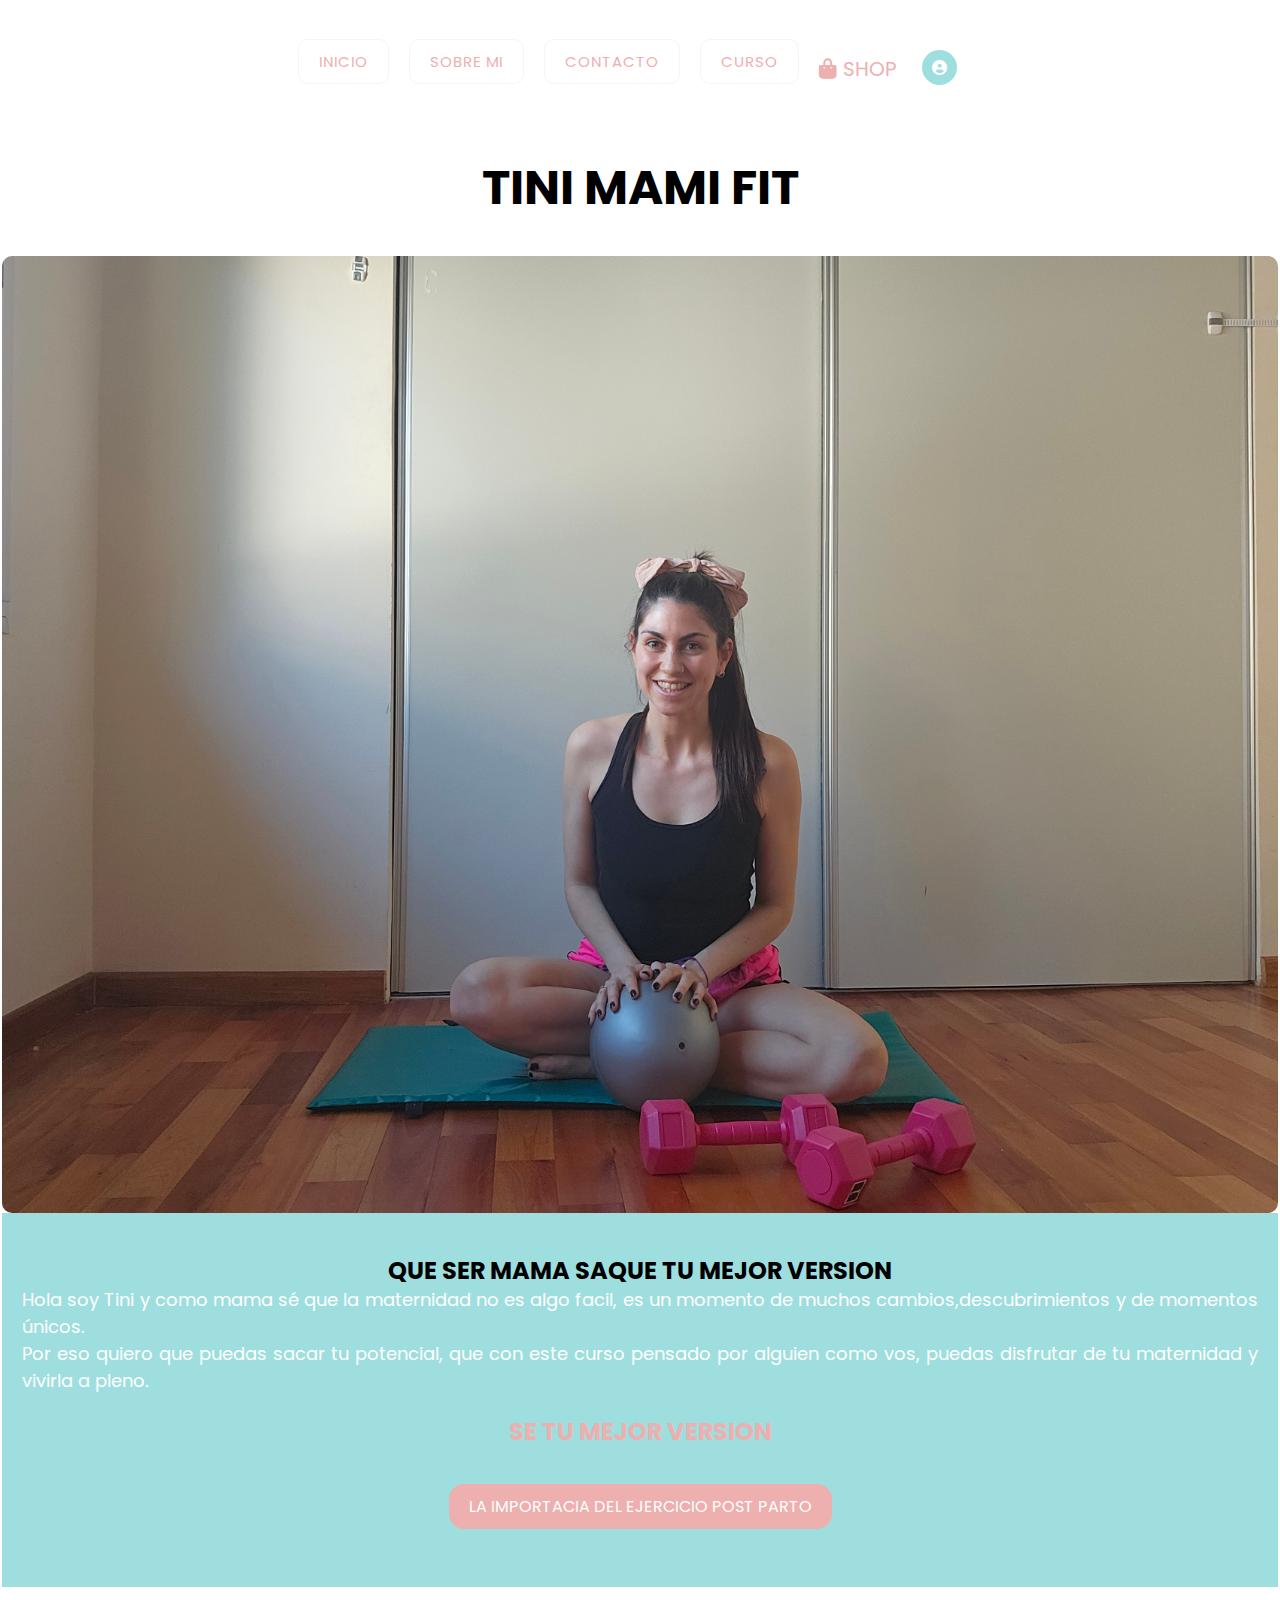
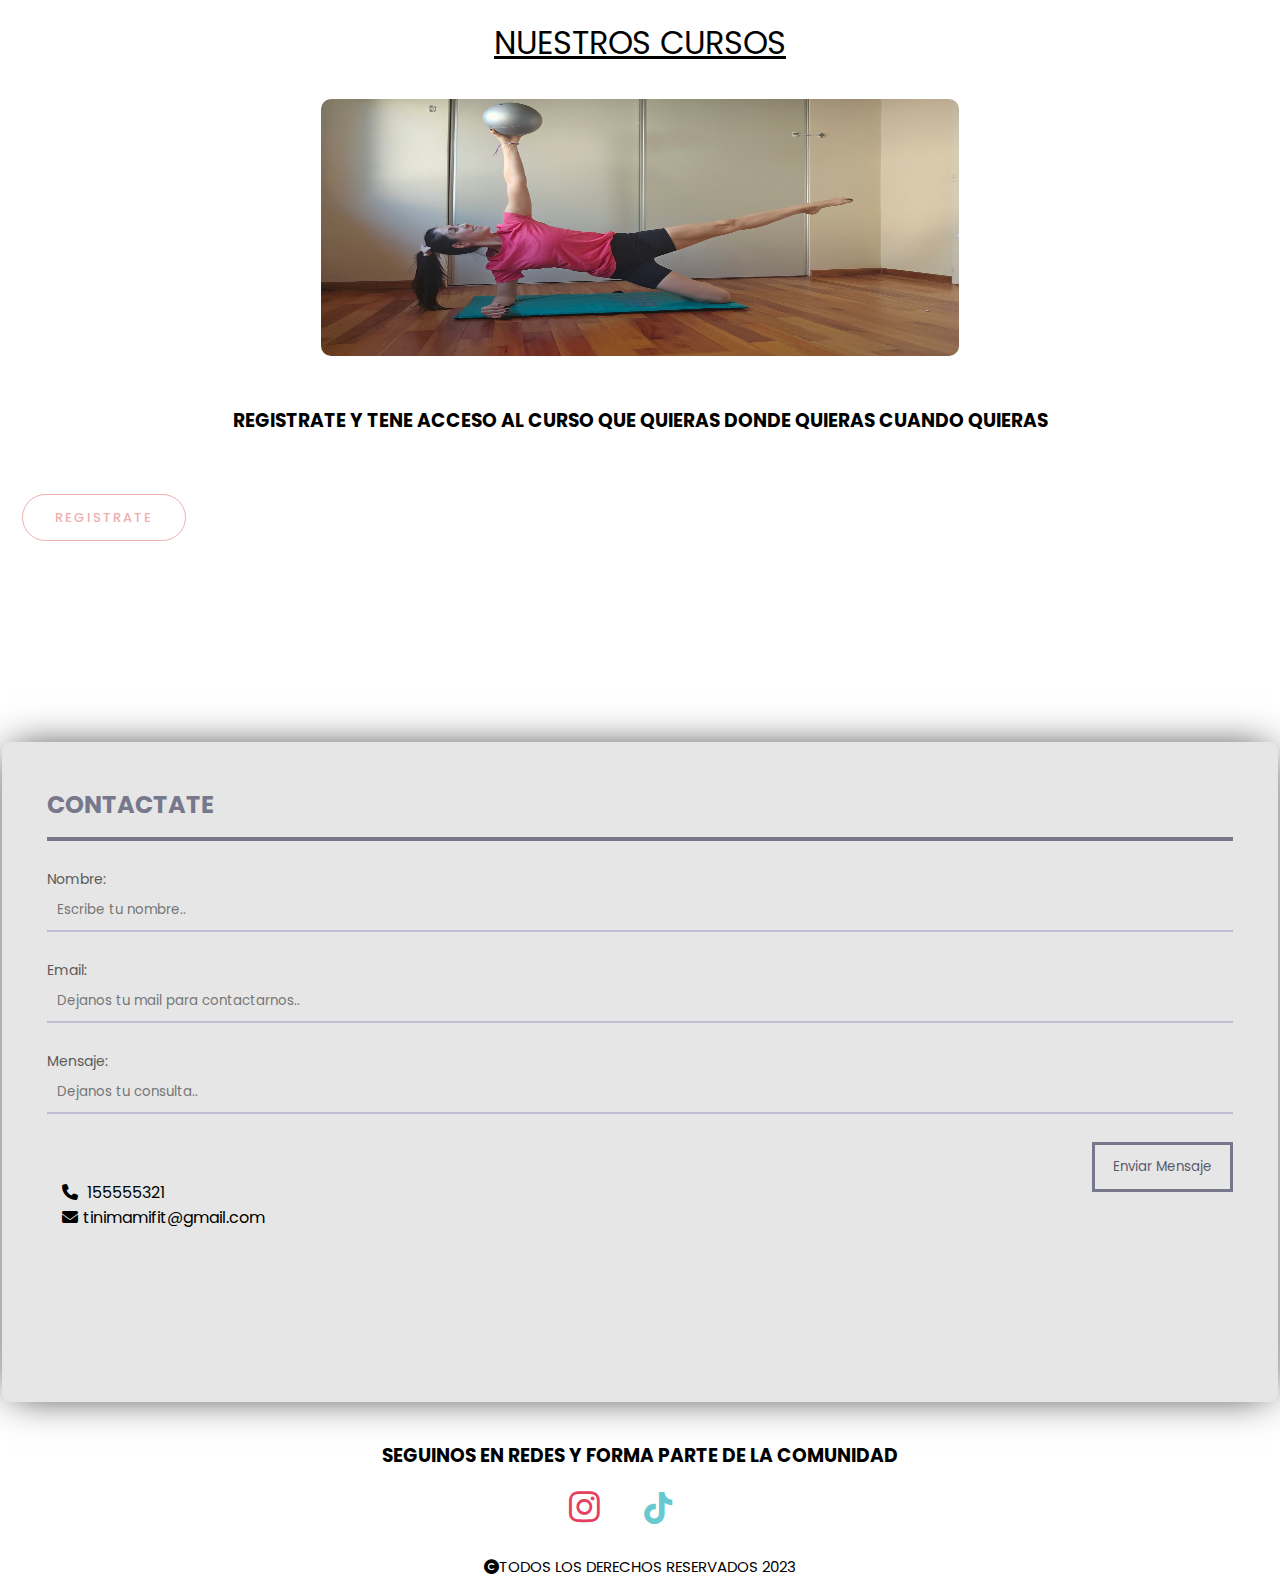
<file: index.html>
<!DOCTYPE html>
<html lang="en">
<head>
    <meta charset="UTF-8">
    <meta name="viewport" content="width=device-width, initial-scale=1.0">
    <link rel="stylesheet" href="styles.css">
    <link rel="stylesheet" href="https://cdnjs.cloudflare.com/ajax/libs/font-awesome/6.2.0/css/all.min.css">
    <link rel="preconnect" href="https://fonts.googleapis.com">
    <link rel="preconnect" href="https://fonts.gstatic.com" crossorigin>
    <link href="https://fonts.googleapis.com/css2?family=Poppins:ital@1&display=swap" rel="stylesheet">
    <title>TINI MAMI FIT WEB</title>
</head>
<body>
    <section class="layout">
        <div class="header">
            <nav class="navbar">
                <div class="menu-icon" onclick="toggleMenu()">
                    <div class="bar"></div>
                    <div class="bar"></div>
                    <div class="bar"></div>
                </div>
                <ul class="nav-list">
                    <li><a class="button_slide slide_left" href="index.html">INICIO</a></li>
                    <li><a class="button_slide slide_left" href="sobremi.html">SOBRE MI</a></li>
                    <li><a class="button_slide slide_left" href="contacto.html">CONTACTO</a></li>
                    <li><a class="button_slide slide_left" href="cursos.html">CURSO</a></li>
                    <li>
                        <i class="fas fa-shopping-bag"></i>
                        <a href="shop.html">SHOP</a>
                    </li>
                    <li>
                        <a href="#"></a>
                        <span class="circle-icon">
                            <a href="login.html"><i class="fas fa-user-circle"></i></a>
                        </span>
                    </li>
                </ul>
            </nav>
        </div>  
        <div class="main">
            <h1 id="titulo"> TINI MAMI FIT</h1>
            <img class="imgIndex" src="images/index.jpg" alt="entrena conmigo">
        </div>
        <div class="slogan">
            <h2 id="slogan">QUE SER MAMA SAQUE TU MEJOR VERSION</h2> 
            <p>
                Hola soy Tini y como mama sé que la maternidad no es algo facil, es un momento de muchos cambios,descubrimientos y de momentos únicos. <br>
                Por eso quiero que puedas sacar tu potencial, que con este curso pensado por alguien como vos, puedas disfrutar de tu maternidad y vivirla
                a pleno.
                <h2 id="slogan_frase">SE TU MEJOR VERSION</h2>
                <button class="boton-info">
                    <a href="ej_postarto.html" class="enlace-boton">LA IMPORTACIA DEL EJERCICIO POST PARTO</a></button>
            </p>
        </div>
        <div class="Cursos">
            <p id="Cursos">NUESTROS CURSOS</p>
           <a href="cursos.html"><img id="imgCurso" class="img.Zoom" src="images/cursos.jpg" alt="Nuestro curso"></a>
           <h3 class="registrate">REGISTRATE Y TENE ACCESO AL CURSO QUE QUIERAS DONDE QUIERAS CUANDO QUIERAS</h3>
           <a href="registrarse.html"><button class="registrar">REGISTRATE</button></a>     
        </div>
        <div class="Formulario">
          <form class="form">
            <h2>CONTACTATE</h2>
            <p type="Nombre:"><input placeholder="Escribe tu nombre.."></input></p>
            <p type="Email:"><input placeholder="Dejanos tu mail para contactarnos.."></input></p>
            <p type="Mensaje:"><input placeholder="Dejanos tu consulta.."></input></p>
            <button>Enviar Mensaje</button>
            <br>
            <br>
            <span class="fa fa-phone"></span> 155555321
            <br>
            <span class="fa fa-envelope"></span>tinimamifit@gmail.com
          </form>
        </div>
        <div class="footer">
            <h3>SEGUINOS EN REDES Y FORMA PARTE DE LA COMUNIDAD</h3>
            <div class="redes-sociales">
               <a href="https://www.instagram.com/soytinimamifit/"><i class="fab fa-instagram"></i></a>
               <!-- <a href="#"><i class="fab fa-youtube"></i></a> -->
               <a href="https://www.tiktok.com/@soymamifit?_t=8j5QQ5uPWf0&_r=1"><i class="fab fa-tiktok"></i></a>
            </div>
            <div class="Copyright">
               <p><i class="fas fa-copyright"></i>TODOS LOS DERECHOS RESERVADOS 2023</p>
            </div>
        </div>
    </section>
</body>
<script defer src="efectos.js"></script>
</html>
</file>
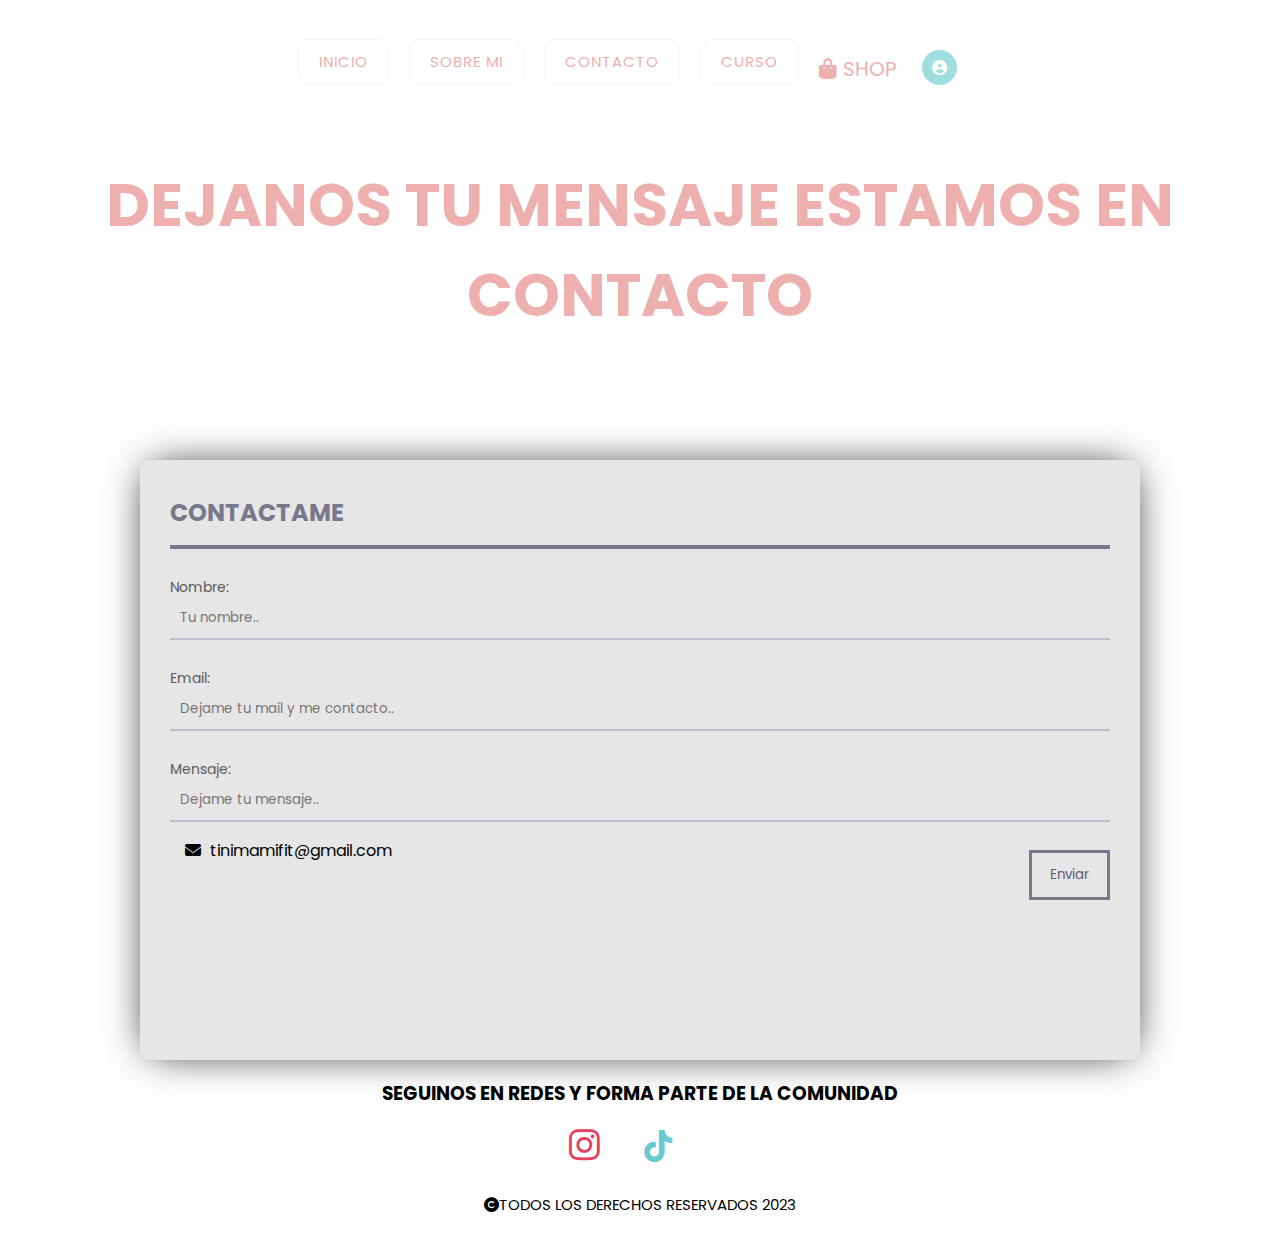
<file: contacto.html>
<!DOCTYPE html>
<html lang="en">
<head>
    <meta charset="UTF-8">
    <meta name="viewport" content="width=device-width, initial-scale=1.0">
    <link rel="stylesheet" href="styles.css">
    <link rel="stylesheet" href="https://cdnjs.cloudflare.com/ajax/libs/font-awesome/6.2.0/css/all.min.css">
    <link rel="preconnect" href="https://fonts.googleapis.com">
    <link rel="preconnect" href="https://fonts.gstatic.com" crossorigin>
    <link href="https://fonts.googleapis.com/css2?family=Poppins:ital@1&display=swap" rel="stylesheet">
    <title>TINI MAMI FIT WEB</title>
</head>
<body>
    <section class="layout">
        <div class="header">
            <nav class="navbar">
                <div class="menu-icon" onclick="toggleMenu()">
                    <div class="bar"></div>
                    <div class="bar"></div>
                    <div class="bar"></div>
                </div>
                <ul class="nav-list">
                    <li><a class="button_slide slide_left" href="index.html">INICIO</a></li>
                    <li><a class="button_slide slide_left" href="sobremi.html">SOBRE MI</a></li>
                    <li><a class="button_slide slide_left" href="contacto.html">CONTACTO</a></li>
                    <li><a class="button_slide slide_left" href="cursos.html">CURSO</a></li>
                    <li>
                        <i class="fas fa-shopping-bag"></i>
                        <a href="shop.html">SHOP</a>
                    </li>
                    <li>
                        <a href="#"></a>
                        <span class="circle-icon">
                            <a href="login.html"><i class="fas fa-user-circle"></i></a>
                        </span>
                    </li>
                </ul>
            </nav>
        </div>
        <div class="Contacto">
            <h1>DEJANOS TU MENSAJE ESTAMOS EN CONTACTO</h1>
        </div>
            <form class="form_contacto">
                <h2>CONTACTAME</h2>
                <p type="Nombre:"><input placeholder="Tu nombre.."></input></p>
                <p type="Email:"><input placeholder="Dejame tu mail y me contacto.."></input></p>
                <p type="Mensaje:"><input placeholder="Dejame tu mensaje.."></input></p>
                <button>Enviar</button>
                <div>
                  <span class="fa fa-envelope"></span> tinimamifit@gmail.com
                </div>
              </form>
            </div>
            <div class="footer">
                <h3>SEGUINOS EN REDES Y FORMA PARTE DE LA COMUNIDAD</h3>
                <div class="redes-sociales">
                   <a href="https://www.instagram.com/soytinimamifit/"><i class="fab fa-instagram"></i></a>
                  <!-- <a href="#"><i class="fab fa-youtube"></i></a>-->
                   <a href="https://www.tiktok.com/@soymamifit?_t=8j5QQ5uPWf0&_r=1"><i class="fab fa-tiktok"></i></a>
                </div>
                <div class="Copyright">
                   <p><i class="fas fa-copyright"></i>TODOS LOS DERECHOS RESERVADOS 2023</p>
                </div>
            </div>
        </section>
    </body>
    <script defer src="efectos.js"></script>
    </html>
</file>
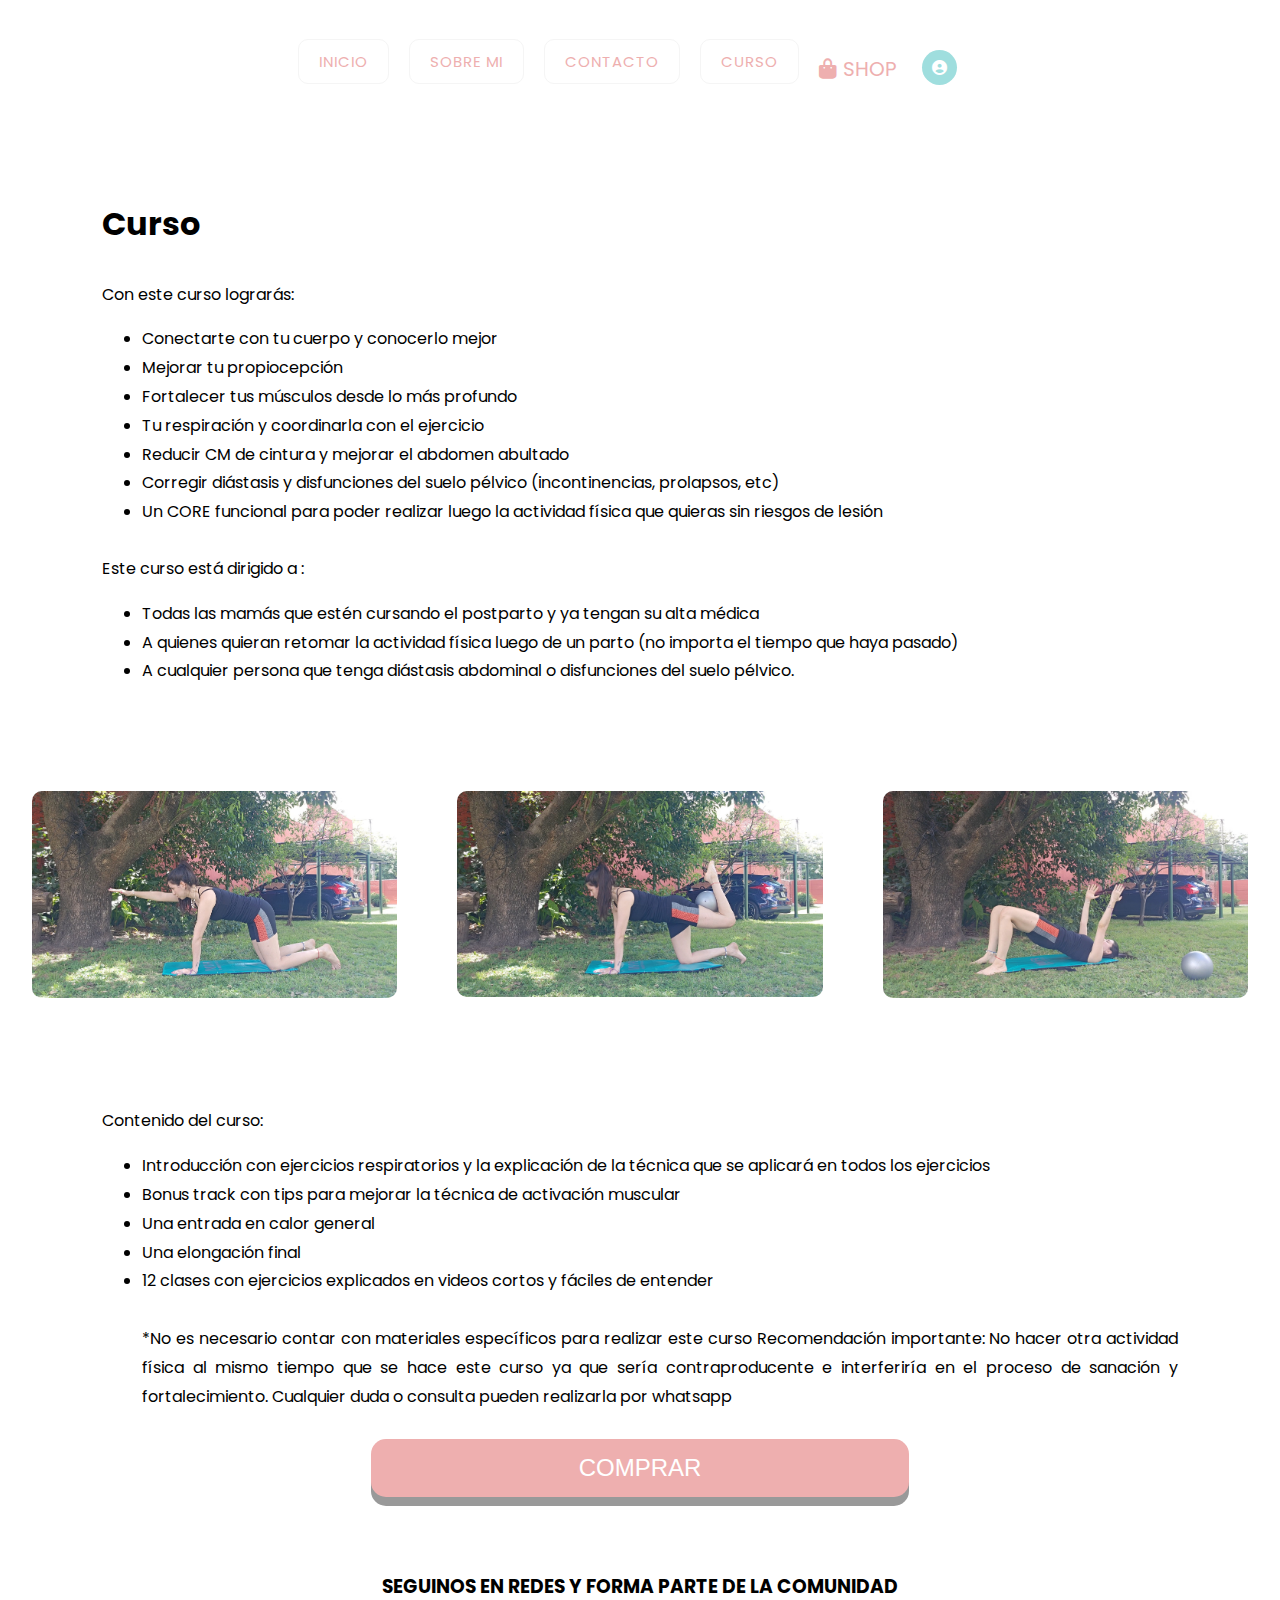
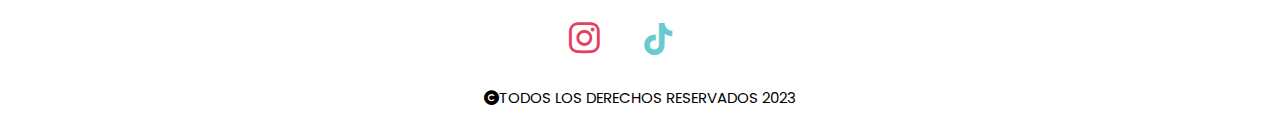
<file: cursos.html>
<!DOCTYPE html>
<html lang="en">
<head>
    <meta charset="UTF-8">
    <meta name="viewport" content="width=device-width, initial-scale=1.0">
    <link rel="stylesheet" href="styles.css">
    <link rel="stylesheet" href="https://cdnjs.cloudflare.com/ajax/libs/font-awesome/6.2.0/css/all.min.css">
    <link rel="preconnect" href="https://fonts.googleapis.com">
    <link rel="preconnect" href="https://fonts.gstatic.com" crossorigin>
    <link href="https://fonts.googleapis.com/css2?family=Poppins:ital@1&display=swap" rel="stylesheet">
    <title>TINI MAMI FIT WEB</title>
</head>
<body>
    <section class="layout">
        <div class="header">
            <nav class="navbar">
                <div class="menu-icon" onclick="toggleMenu()">
                    <div class="bar"></div>
                    <div class="bar"></div>
                    <div class="bar"></div>
                </div>
                <ul class="nav-list">
                    <li><a class="button_slide slide_left" href="index.html">INICIO</a></li>
                    <li><a class="button_slide slide_left" href="sobremi.html">SOBRE MI</a></li>
                    <li><a class="button_slide slide_left" href="contacto.html">CONTACTO</a></li>
                    <li><a class="button_slide slide_left" href="#">CURSO</a></li>
                    <li>
                        <i class="fas fa-shopping-bag"></i>
                        <a href="shop.html">SHOP</a>
                    </li>
                    <li>
                        <a href="#"></a>
                        <span class="circle-icon">
                            <a href="login.html"><i class="fas fa-user-circle"></i></a>
                        </span>
                    </li>
                </ul>
            </nav>
        </div>
            <div class="container-postparto">
                <div class="texto-curso">
                    <h1>Curso</h1>
                    <p>Con este curso lograrás:<br>
                        <ul>
                       <li class="vinieta">Conectarte con tu cuerpo y conocerlo mejor</li>
                       <li class="vinieta"> Mejorar tu propiocepción</li>
                       <li class="vinieta">Fortalecer tus músculos desde lo más profundo</li>
                       <li class="vinieta">Tu respiración y coordinarla con el ejercicio</li>
                       <li class="vinieta">Reducir CM de cintura y mejorar el abdomen abultado</li>
                       <li class="vinieta">Corregir diástasis y disfunciones del suelo pélvico (incontinencias, prolapsos, etc)</li>
                       <li class="vinieta">Un CORE funcional para poder realizar luego la actividad física que quieras sin riesgos de lesión</li>
                    </ul> 
                        </p>
                        <p> Este curso está dirigido a : <br>
                            <ul>
                            <li class="vinieta">Todas las mamás que estén cursando el postparto y ya tengan su alta médica</li>
                            <li class="vinieta">A quienes quieran retomar la actividad física luego de un parto (no importa el tiempo que haya pasado)</li>
                            <li class="vinieta">A cualquier persona que tenga diástasis abdominal o disfunciones del suelo pélvico.</li>
                        </ul>
                        </p>
                </div> 
                <div class="row-curso">
                    <div class="column-imgcurso">
                      <img class="imgcurso" src="images/imgcurso1.jpg" alt="Se tu mejor version">
                    </div>
                    <div class="column-imgcurso">
                      <img class="imgcurso" src="images/imgcurso2.jpg" alt="Se tu mejor version">
                    </div>
                    <div class="column-imgcurso">
                      <img class="imgcurso" src="images/imgcurso3.jpg" alt="Se tu mejor version" >
                    </div>
                  </div>
                  <div class="texto-curso">
                    <p>Contenido del curso: <br>
                        <ul>
                            <li class="vinieta">Introducción con ejercicios respiratorios y la explicación de la técnica que se aplicará en todos los ejercicios </li>
                                <li class="vinieta">Bonus track con tips para mejorar la técnica de activación muscular</li>
                                    <li class="vinieta">Una entrada en calor general </li>
                                        <li class="vinieta">Una elongación final </li> 
                                            <li class="vinieta">12 clases con ejercicios explicados en videos cortos y fáciles de entender </li><br>
                        *No es necesario contar con materiales específicos para realizar este curso 
                        Recomendación importante: No hacer otra actividad física al mismo tiempo que se hace este curso ya que sería contraproducente e interferiría en el proceso de sanación y fortalecimiento.
                        Cualquier duda o consulta pueden realizarla por whatsapp
                    </ul>
                        </p>
                        <button class="buttonCompra"><a href="shop.html">COMPRAR</a></button>
                    </div>
                    
                    <div class="footer">
                        <h3>SEGUINOS EN REDES Y FORMA PARTE DE LA COMUNIDAD</h3>
                        <div class="redes-sociales">
                           <a href="https://www.instagram.com/soytinimamifit/"><i class="fab fa-instagram"></i></a>
                          <!-- <a href="#"><i class="fab fa-youtube"></i></a>-->
                           <a href="https://www.tiktok.com/@soymamifit?_t=8j5QQ5uPWf0&_r=1"><i class="fab fa-tiktok"></i></a>
                        </div>
                        <div class="Copyright">
                           <p><i class="fas fa-copyright"></i>TODOS LOS DERECHOS RESERVADOS 2023</p>
                        </div>
                    </div>
                  </div>
                </body>
                <script defer src="efectos.js"></script>
            </html>
</file>
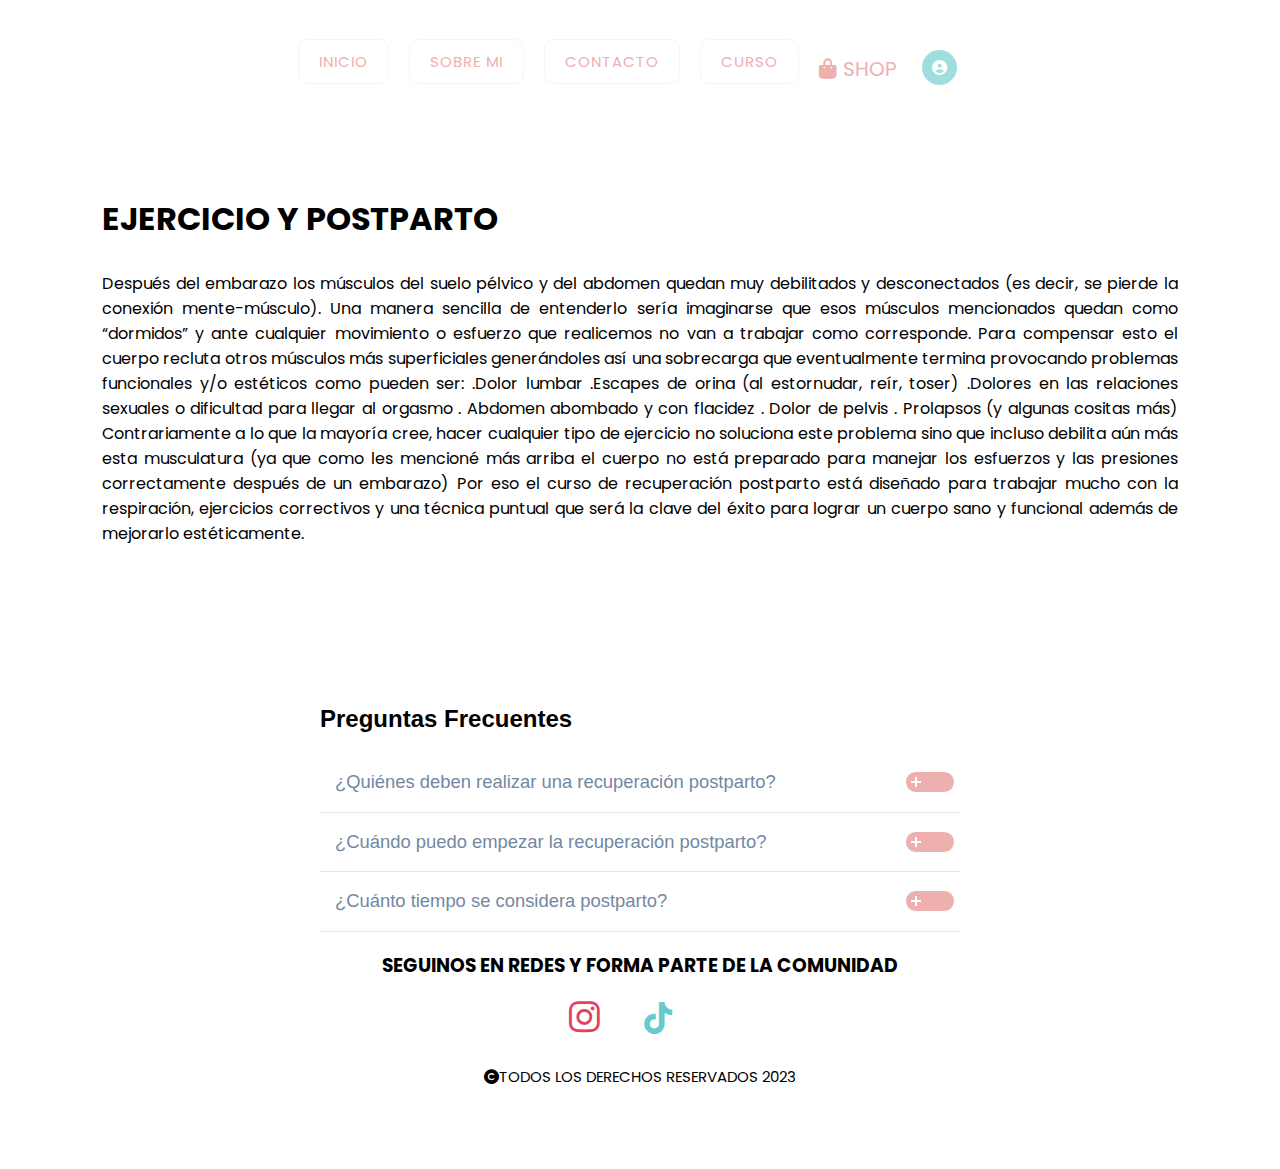
<file: ej_postarto.html>
<!DOCTYPE html>
<html lang="en">
<head>
    <meta charset="UTF-8">
    <meta name="viewport" content="width=device-width, initial-scale=1.0">
    <link rel="stylesheet" href="styles.css">
    <link rel="stylesheet" href="https://cdnjs.cloudflare.com/ajax/libs/font-awesome/6.2.0/css/all.min.css">
    <link rel="preconnect" href="https://fonts.googleapis.com">
    <link rel="preconnect" href="https://fonts.gstatic.com" crossorigin>
    <link href="https://fonts.googleapis.com/css2?family=Poppins:ital@1&display=swap" rel="stylesheet">
    <title>Sobre Mi - TINI MAMI FIT</title>
</head>
<body>
    <section class="layout">
        <div class="header">
          <nav class="navbar">
            <div class="menu-icon" onclick="toggleMenu()">
                <div class="bar"></div>
                <div class="bar"></div>
                <div class="bar"></div>
            </div>
            <ul class="nav-list" style="left: 1px;">
                <li><a class="button_slide slide_left" href="index.html">INICIO</a></li>
                <li><a class="button_slide slide_left" href="sobremi.html">SOBRE MI</a></li>
                <li><a class="button_slide slide_left" href="contacto.html">CONTACTO</a></li>
                <li><a class="button_slide slide_left" href="cursos.html">CURSO</a></li>
                <li>
                    <i class="fas fa-shopping-bag"></i>
                    <a href="shop.html">SHOP</a>
                </li>
                <li>
                    <a href="#"></a>
                    <span class="circle-icon">
                        <a href="login.html"><i class="fas fa-user-circle"></i></a>
                    </span>
                </li>
            </ul>
        </nav>
        </div> 
        <div class="container-postparto">
            <div class="texto-postparto">
                <h1>EJERCICIO Y POSTPARTO</h1>
                <p>Después del embarazo los músculos del suelo pélvico y del abdomen quedan muy debilitados y desconectados (es decir, se pierde la conexión mente-músculo).
                    Una manera sencilla de entenderlo sería imaginarse que esos músculos mencionados quedan como “dormidos” y ante cualquier movimiento o esfuerzo que realicemos no van a trabajar como corresponde. Para compensar esto el cuerpo recluta otros músculos más superficiales generándoles así una sobrecarga que eventualmente termina provocando problemas funcionales y/o estéticos como pueden ser:
                    .Dolor lumbar
                    .Escapes de orina (al estornudar, reír, toser)
                    .Dolores en las relaciones sexuales o dificultad para llegar al orgasmo
                    . Abdomen abombado y con flacidez
                    . Dolor de pelvis
                    . Prolapsos
                    (y algunas cositas más)
                    Contrariamente a lo que la mayoría cree, hacer cualquier tipo de ejercicio no soluciona este problema sino que incluso debilita aún más esta musculatura (ya que como les mencioné más arriba el cuerpo no está preparado para manejar los esfuerzos y las presiones correctamente después de un embarazo)
                    Por eso el curso de recuperación postparto está diseñado para trabajar mucho con la respiración, ejercicios correctivos y una técnica puntual que será la clave del éxito para lograr un cuerpo sano y funcional además de mejorarlo estéticamente.
                    </p>
            </div>
            <div class="container-acordeon">
                <h2>Preguntas Frecuentes</h2>
                <div class="accordion">
                  <div class="accordion-item">
                    <button id="accordion-button-1" aria-expanded="false"><span class="accordion-title">¿Quiénes deben realizar una recuperación postparto?</span><span class="icon" aria-hidden="true"></span></button>
                    <div class="accordion-content">
                      <p>Todas las mujeres que hayan atravesado un embarazo deberían realizar una recuperación postparto para sanar el cuerpo que atravesó tantos cambios y para luego poder hacer la actividad física que cada una quiera sin riesgo de lesiones.
                    </p>
                    </div>
                  </div>
                  <div class="accordion-item">
                    <button id="accordion-button-2" aria-expanded="false"><span class="accordion-title">¿Cuándo puedo empezar la recuperación postparto?</span><span class="icon" aria-hidden="true"></span></button>
                    <div class="accordion-content">
                      <p>Como regla general:<br>Si fue parto vaginal a las 4 semanas de haber dado a luz<br>
                        Si fue por cesárea a las 6/8 semanas de haber dado a luz<br>
                        SIEMPRE con el alta médica y respetando las individualidades.
                       </p>
                    </div>
                  </div>
                  <div class="accordion-item">
                    <button id="accordion-button-3" aria-expanded="false"><span class="accordion-title">¿Cuánto tiempo se considera postparto?</span><span class="icon" aria-hidden="true"></span></button>
                    <div class="accordion-content">
                      <p>Si nunca hiciste una recuperación postparto siempre estás a tiempo de realizarla y lograr excelentes resultados, no importa la cantidad de tiempo que haya pasado desde tu último embarazo (dos, cinco, diez, veinte años o lo que fuere, siempre estás a tiempo).
                    </p>
                    </div>
                  </div>
              </div>
              <div class="footer">
                <h3>SEGUINOS EN REDES Y FORMA PARTE DE LA COMUNIDAD</h3>
                <div class="redes-sociales">
                   <a href="https://www.instagram.com/soytinimamifit/"><i class="fab fa-instagram"></i></a>
                  <!-- <a href="#"><i class="fab fa-youtube"></i></a>-->
                   <a href="https://www.tiktok.com/@soymamifit?_t=8j5QQ5uPWf0&_r=1"><i class="fab fa-tiktok"></i></a>
                </div>
                <div class="Copyright">
                   <p><i class="fas fa-copyright"></i>TODOS LOS DERECHOS RESERVADOS 2023</p>
                </div>
            </div>
          </div>
        </body>
        <script defer src="posparto.js"></script>
    </html>
</file>
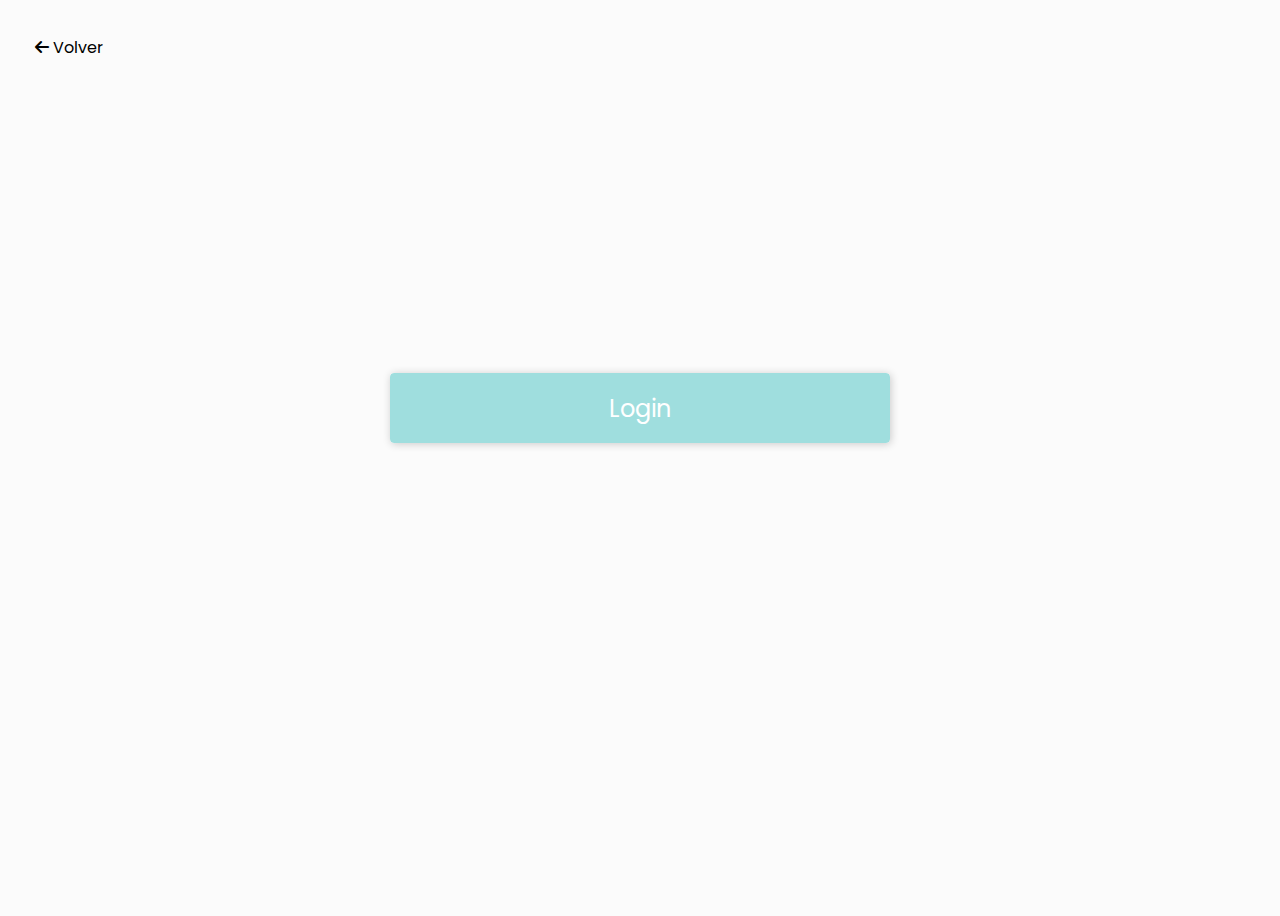
<file: login.html>
<!DOCTYPE html>
<html lang="en">
<head>
    <meta charset="UTF-8">
    <meta name="viewport" content="width=device-width, initial-scale=1.0">
    <link rel="stylesheet" href="login.css">
    <link rel="stylesheet" href="https://cdnjs.cloudflare.com/ajax/libs/font-awesome/6.2.0/css/all.min.css">
    <link rel="preconnect" href="https://fonts.googleapis.com">
    <link rel="preconnect" href="https://fonts.gstatic.com" crossorigin>
    <link href="https://fonts.googleapis.com/css2?family=Poppins:ital@1&display=swap" rel="stylesheet">
    <script src="https://code.jquery.com/jquery-3.6.4.min.js"></script>

    <title>TINI MAMI FIT WEB</title>
</head>
<body>
    <a href="#" class="back-button" onclick="history.back()">
        <i class="fas fa-arrow-left"></i> Volver
      </a>
      <form class="login">
        <div class="form-group">
          <input type="text" class="user" name="user" placeholder="type your user name">
          <input type="password" class="pwd" name="pwd" placeholder="type your password">
        </div>
        <span class="links">
          <a href="registrarse.html">Registrate</a>
          <a href="#">Olvidaste la contraseña?</a>
        </span>
        <br />
        <input type="button" class="btn" value="login">
      </form>
</body>
<script src="login.js"> </script>
</html>
</file>
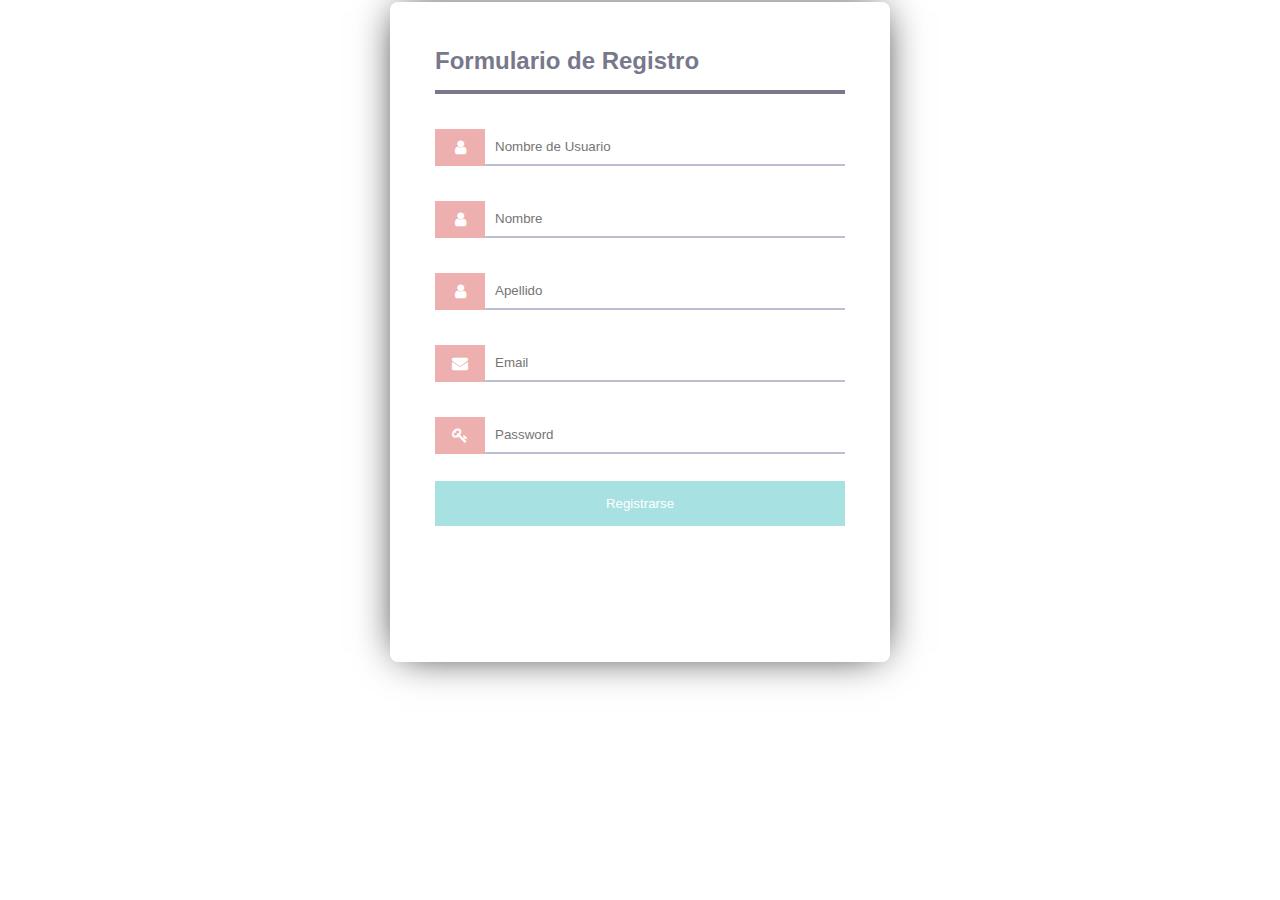
<file: registrarse.html>
<!DOCTYPE html>
<html>
<head>
  <meta name="viewport" content="width=device-width, initial-scale=1">
  <link rel="stylesheet" href="styles.css">
  <link rel="stylesheet" href="https://cdnjs.cloudflare.com/ajax/libs/font-awesome/4.7.0/css/font-awesome.min.css">
  <title>Registrate</title>
</head>
<body class="pg_Registro">

<form action="/action_page.php" class="register-form">
  <h2>Formulario de Registro</h2>
  <div class="input-container">
    <i class="fa fa-user icon"></i>
    <input class="input-field" type="text" placeholder="Nombre de Usuario " name="usrnm">
  </div>

  <div class="input-container">
    <i class="fa fa-user icon"></i>
    <input class="input-field" type="text" placeholder="Nombre" name="nombre">
  </div>

  <div class="input-container">
    <i class="fa fa-user icon"></i>
    <input class="input-field" type="text" placeholder="Apellido" name="apellido">
  </div>

  <div class="input-container">
    <i class="fa fa-envelope icon"></i>
    <input class="input-field" type="text" placeholder="Email" name="email">
  </div>
  
  <div class="input-container">
    <i class="fa fa-key icon"></i>
    <input class="input-field" type="password" placeholder="Password" name="psw">
  </div>

  <button type="submit" class="btn">Registrarse</button>
</form>

</body>
</html>
</file>
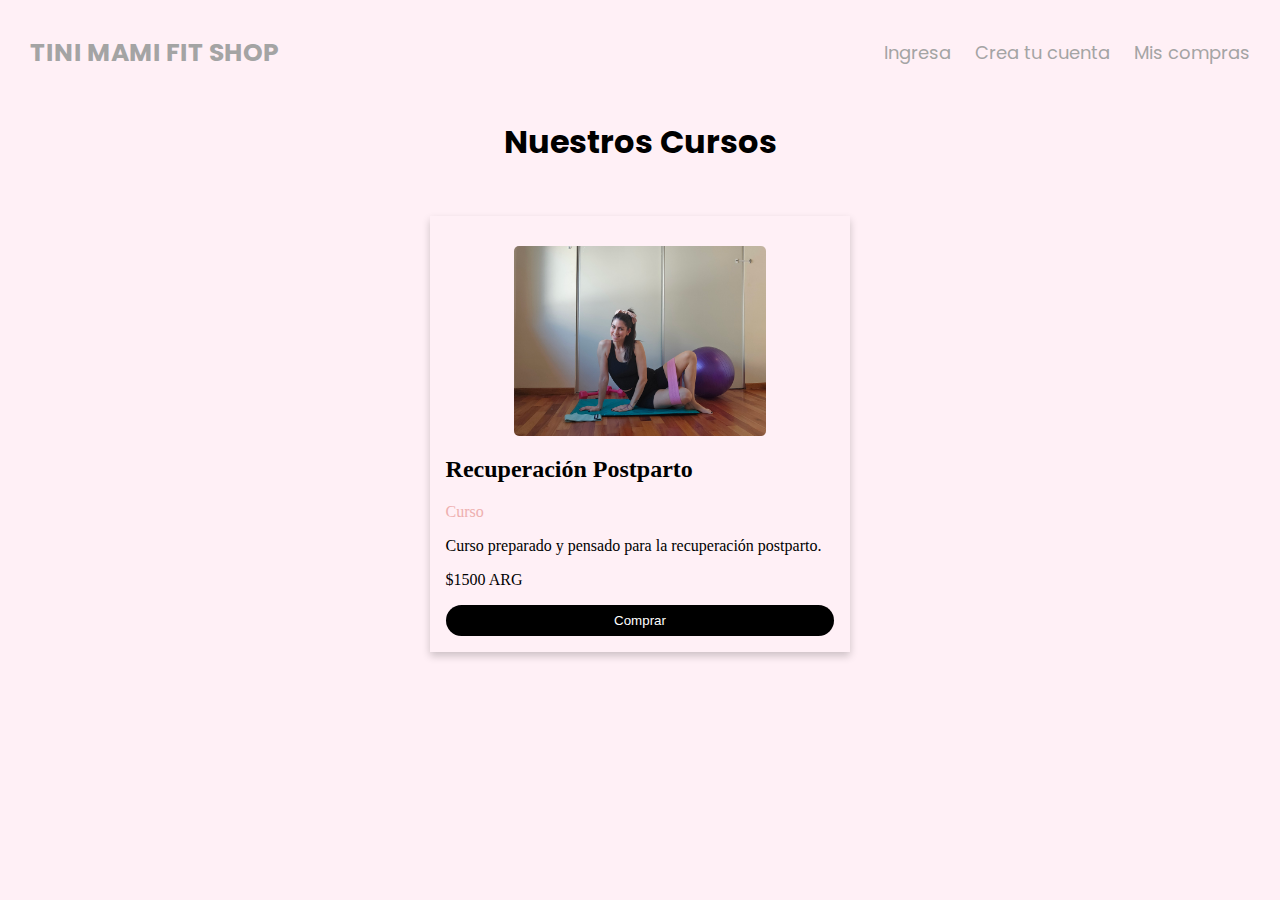
<file: shop.html>
<!DOCTYPE html>
<html lang="en">
<head>
    <meta charset="UTF-8">
    <meta name="viewport" content="width=device-width, initial-scale=1.0">
    <link rel="stylesheet" href="shop.css">
    <link rel="stylesheet" href="https://cdnjs.cloudflare.com/ajax/libs/font-awesome/6.2.0/css/all.min.css">
    <link rel="preconnect" href="https://fonts.googleapis.com">
    <link rel="preconnect" href="https://fonts.gstatic.com" crossorigin>
    <link href="https://fonts.googleapis.com/css2?family=Poppins:ital@1&display=swap" rel="stylesheet">
    <title>TINI MAMI FIT SHOP</title>
</head>
<div class="header">
    <a href="shop.html" class="logo">TINI MAMI FIT SHOP</a>
    <div class="header-right">
      <a class="active" href="login.html">Ingresa</a>
      <a href="registrarse.html">Crea tu cuenta</a>
      <a href="#about">Mis compras</a>
    </div>
  </div> 
<body>
    <div class="column">
        <h1> Nuestros Cursos</h1>
      <div class="card">
        <img src="images/20231026_160019.jpg" alt="Curso Postarto">
        <div class="container">
          <h2>Recuperación Postparto</h2>
          <p class="title">Curso</p>
          <p>Curso preparado y pensado para la recuperación postparto.</p>
          <p>$1500 ARG</p>
          <p><button class="button">Comprar</button></p>
        </div>
      </div>
    </div>
    </div>
  </div> 
</body>
</html>
</file>
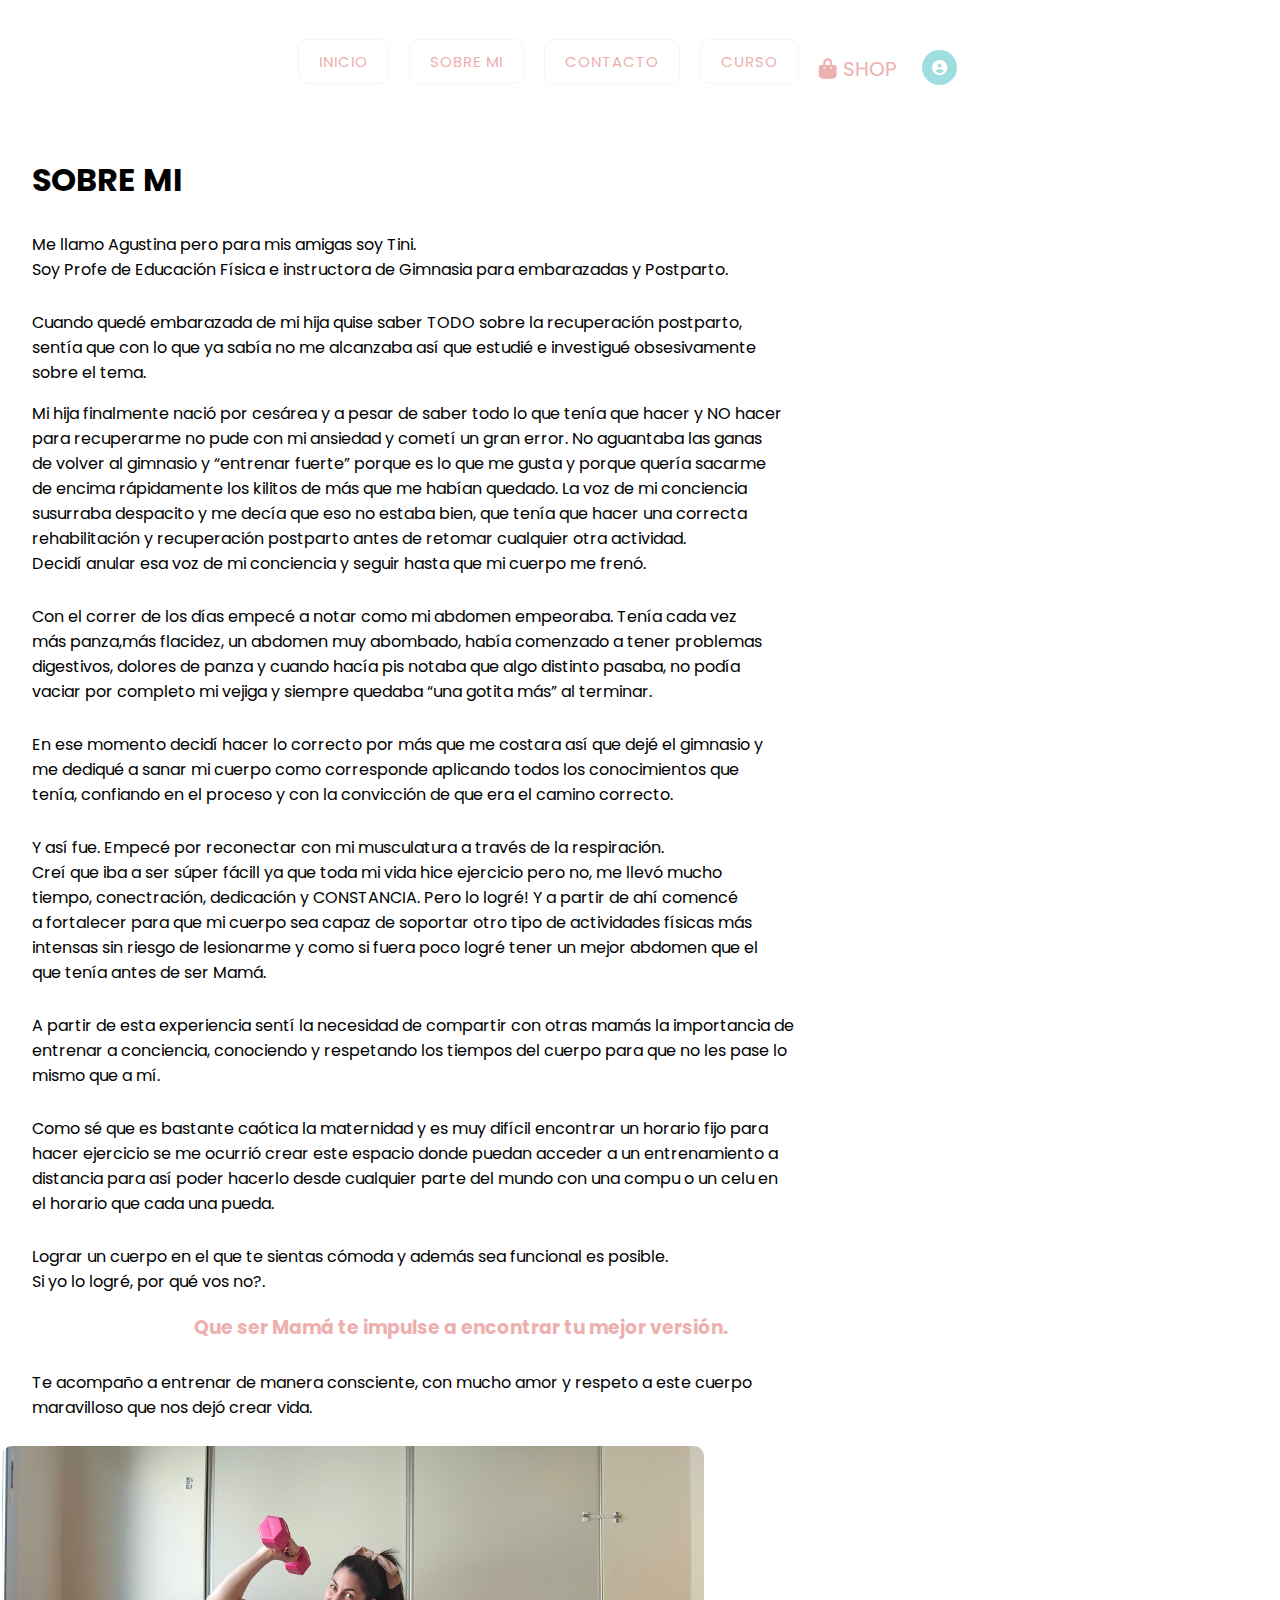
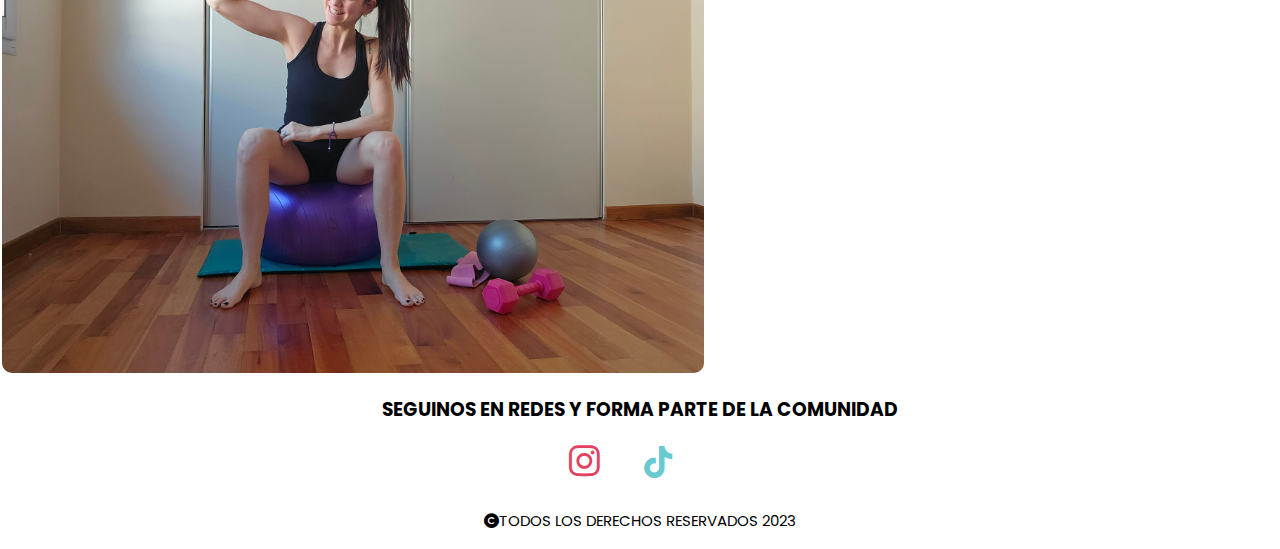
<file: sobremi.html>
<!DOCTYPE html>
<html lang="en">
<head>
    <meta charset="UTF-8">
    <meta name="viewport" content="width=device-width, initial-scale=1.0">
    <link rel="stylesheet" href="styles.css">
    <link rel="stylesheet" href="https://cdnjs.cloudflare.com/ajax/libs/font-awesome/6.2.0/css/all.min.css">
    <link rel="preconnect" href="https://fonts.googleapis.com">
    <link rel="preconnect" href="https://fonts.gstatic.com" crossorigin>
    <link href="https://fonts.googleapis.com/css2?family=Poppins:ital@1&display=swap" rel="stylesheet">
    <title>Sobre Mi - TINI MAMI FIT</title>
</head>
<body>
    <section class="layout">
        <div class="header">
          <nav class="navbar">
            <div class="menu-icon" onclick="toggleMenu()">
                <div class="bar"></div>
                <div class="bar"></div>
                <div class="bar"></div>
            </div>
            <ul class="nav-list" style="left: 1px;">
                <li><a class="button_slide slide_left" href="index.html">INICIO</a></li>
                <li><a class="button_slide slide_left" href="sobremi.html">SOBRE MI</a></li>
                <li><a class="button_slide slide_left" href="contacto.html">CONTACTO</a></li>
                <li><a class="button_slide slide_left" href="cursos.html">CURSO</a></li>
                <li>
                    <i class="fas fa-shopping-bag"></i>
                    <a href="shop.html">SHOP</a>
                </li>
                <li>
                    <a href="#"></a>
                    <span class="circle-icon">
                        <a href="login.html"><i class="fas fa-user-circle"></i></a>
                    </span>
                </li>
            </ul>
        </nav>
        </div> 
        <div class="container">
            <div class="texto-sobreMi">
                <h1>SOBRE MI</h1>
                <p>Me llamo Agustina pero para mis amigas soy Tini.<BR> Soy Profe de Educación Física e instructora de Gimnasia para embarazadas y Postparto. </p> 

                  <p> Cuando quedé embarazada de mi hija quise saber TODO sobre la recuperación postparto,<br>
                    sentía que con lo que ya sabía no me alcanzaba así que estudié e investigué obsesivamente<br>sobre el tema.</p>
                    Mi hija finalmente nació por cesárea y a pesar de saber todo lo que tenía que hacer y NO hacer <br>
                    para recuperarme no pude con mi ansiedad y cometí un gran error. No aguantaba las ganas <br> 
                    de volver al gimnasio y “entrenar fuerte” porque es lo que me gusta y porque quería sacarme <br> 
                    de encima rápidamente los kilitos de más que me habían quedado. La voz de mi conciencia <br>
                    susurraba despacito y me decía que eso no estaba bien, que tenía que hacer una correcta <br>
                    rehabilitación y recuperación postparto antes de retomar cualquier otra actividad. <br>
                    Decidí anular esa voz de mi conciencia y seguir hasta que mi cuerpo me frenó. </p>

                    <p>Con el correr de los días empecé a notar como mi abdomen empeoraba. Tenía cada vez<br>
                      más panza,más flacidez, un abdomen muy abombado, había comenzado a tener problemas<br>
                      digestivos, dolores de panza y cuando hacía pis notaba que algo distinto pasaba, no podía<br> 
                      vaciar por completo mi vejiga y siempre quedaba “una gotita más” al terminar.</p>
                    <p> En ese momento decidí hacer lo correcto por más que me costara así que dejé el gimnasio y <br> 
                    me dediqué a sanar mi cuerpo como corresponde aplicando todos los conocimientos que <br>
                    tenía, confiando en el proceso y con la convicción de que era el camino correcto.</p>
                    <p>Y así fue. Empecé por reconectar con mi musculatura a través de la respiración. <br> 
                    Creí que iba a ser súper fácill ya que toda mi vida hice ejercicio pero no, me llevó mucho <br>
                    tiempo, conectración, dedicación y CONSTANCIA. Pero lo logré! Y a partir de ahí comencé <br>
                    a fortalecer para que mi cuerpo sea capaz de soportar otro tipo de actividades físicas más <br>
                    intensas sin riesgo de lesionarme y como si fuera poco logré tener un mejor abdomen que el <br>
                    que tenía antes de ser Mamá.</p>
                    <p>A partir de esta experiencia sentí la necesidad de compartir con otras mamás la importancia de <br> 
                    entrenar a conciencia, conociendo y respetando los tiempos del cuerpo para que no les pase lo <br>
                    mismo que a mí.</p>
                    <p> Como sé que es bastante caótica la maternidad y es muy difícil encontrar un horario fijo para <br>
                    hacer ejercicio se me ocurrió crear este espacio donde puedan acceder a un entrenamiento a <br>
                    distancia para así poder hacerlo desde cualquier parte del mundo con una compu o un celu en <br>
                    el horario que cada una pueda. </p>
                    <p>Lograr un cuerpo en el que te sientas cómoda y además sea funcional es posible. <br>
                    Si yo lo logré, por qué vos no?.</p>
                    <h3>Que ser Mamá te impulse a encontrar tu mejor versión.</h3>
                    <p>Te acompaño a entrenar de manera consciente, con mucho amor y respeto a este cuerpo <br>
                    maravilloso que nos dejó crear vida. 
                    </p>
            </div>

            <div class="slideshow-container"></div>
              <div class="mySlides fade">
                <img src="carrusel/20231026_160552.jpg" style="width:55%">
              </div>
            
              <div class="mySlides fade">
                <img src="carrusel/20231026_161956.jpg" style="width:55%">
              </div>  
              <div class="mySlides fade">
                <img src="carrusel/20231026_162140.jpg" style="width:55%">
              </div>
            
              <div class="mySlides fade">
                <img src="carrusel/20231026_163250.jpg" style="width:55%">
              </div>
              <div class="mySlides fade">
                <img src="carrusel/20231026_164905.jpg" style="width:55%">
              </div>
              <div class="footer">
                <h3>SEGUINOS EN REDES Y FORMA PARTE DE LA COMUNIDAD</h3>
                <div class="redes-sociales">
                   <a href="https://www.instagram.com/soytinimamifit/"><i class="fab fa-instagram"></i></a>
                  <!-- <a href="#"><i class="fab fa-youtube"></i></a>-->
                   <a href="https://www.tiktok.com/@soymamifit?_t=8j5QQ5uPWf0&_r=1"><i class="fab fa-tiktok"></i></a>
                </div>
                <div class="Copyright">
                   <p><i class="fas fa-copyright"></i>TODOS LOS DERECHOS RESERVADOS 2023</p>
                </div>
            </div>
          </div>
        </body>
        <script defer src="efectos.js"></script>
    </html>
</file>
<file: styles.css>
.layout {
    width: 100%;
    height: 100%;
  
    display: grid;
    grid:
      "header" auto
      "main" 1fr
      "slogan" auto
      "Cursos" auto
      "Formulario" auto
      "footer" auto
      / 1fr;
    }
  
  .header { grid-area: header; }
  .main { grid-area: main;}
  .slogan{grid-area: slogan;}
  .Cursos{grid-area: Cursos;}
  .Formulario { grid-area: Formulario; }
  .footer { grid-area: footer; }

  img{ 
    max-width: 100%;
    height: auto;
  }
   
  nav{
    padding-left: 200px;
  }

nav ul {
    list-style: none;
    padding: 0;
    text-align: center;
    font-size: 20px;
}

nav li {
    display: inline;
    margin-right: 40px;
}

nav a {
    text-decoration: none;
    color: #eeafaf ;
    transition: color 0.3s; /* Transición para cambiar el color al pasar el cursor */
    font-family: 'Poppins', sans-serif;
}

nav a:hover {
    color:#9fdede; /* Cambia el color al pasar el cursor */
}

body {
    margin: 2px; /* Elimina los márgenes predeterminados del body */
    padding: 2px; /* Elimina el espacio de relleno predeterminado del body */
}

.main {
    grid-area: main;
}

.slogan{
    grid-area: slogan;
    background-color:#9fdede ;
    text-align: center;
    width: 100%;

}

.boton-info {
  border-radius: 15px; /* Ajusta el valor según tus preferencias */
  padding: 10px 20px; /* Ajusta el relleno según tus preferencias */
  font-size: 16px; /* Ajusta el tamaño del texto según tus preferencias */
  background-color: #eeafaf; /* Ajusta el color de fondo según tus preferencias */
  color: #ffffff; /* Ajusta el color del texto según tus preferencias */
  border: none; /* Elimina el borde del botón */
  cursor: pointer;
  margin-bottom: 40px;
  margin-top: 15px;
  font-family: 'Poppins', sans-serif;
  
}

.enlace-boton{
  text-decoration: none;
  color: #fff;

}



#Cursos{
    font-size: 2em;
    text-align: center;
    font-family: 'Poppins', sans-serif;
    font: bolder;
    text-decoration: underline;


}

.footer {
    grid-area: footer;
}

.fa-shopping-bag{
    color:#eeafaf;
    margin-top: 20px;
}
.circle-icon {
    display: inline-block;
    width: 35px; /* Tamaño del círculo */
    height: 35px;
    background-color: #9fdede; /* Color del círculo */
    border-radius: 50%; /* Hace que el elemento sea circular */
    text-align: center;
    line-height: 32px; /* Centra verticalmente el ícono */
    margin-left: 5px; /* Espacio entre el ícono y el texto "Inicio de Sesión" */
    margin-top: 13px;
}

.circle-icon i {
    color: #fff; /* Color del ícono de usuario dentro del círculo */
    font-size: 15px; /* Tamaño del ícono de usuario */
}

#titulo{
    text-align: center;
    color: black;
    font-size: 3em;
    font-family:'Poppins', sans-serif;
}

.slogan p{
    text-align:justify ;
    color: white;
    font-family:'Poppins', sans-serif;
    font-size: 18px;
    margin-top: -30px;
}

#slogan_frase{
  color: #eeafaf;
  text-align: center;
  font-family: 'Poppins', sans-serif;
}

.imgIndex {
  display: block;
  margin: 0 auto; /* Centra horizontalmente la imagen */
  max-width: 80%; /* Ajusta el tamaño máximo al ancho del contenedor */
  height: auto; /* Permite que la altura se ajuste automáticamente */
  border-radius: 10px;
}


#slogan{
    font-family: 'Poppins', sans-serif;
    font: bold;
    text-align: center;
}

#imgCurso{
    height: 35%;
    width: 25%; /* Usamos 'auto' para mantener la proporción de la imagen */
    display: block;
  margin-left: auto;
  margin-right: auto;
  border-radius: 10px; /* Puedes ajustar el valor según tu preferencia */
  transition: height 0.3s, filter 0.3s; /* Transiciones suaves para altura y filtro */
}

#imgCurso:hover {
    height: 40%; /* Cambia la altura al 60% al pasar el cursor */
    z-index: 1; /* Asegura que la imagen se muestre sobre otros elementos */
}

.button_slide {
    color:#eeafaf;
    border: 1px solid whitesmoke;
    border-radius: 10px;
    padding: 18px 36px;
    display: inline-block;
    font-family: 'Poppins', sans-serif;
    font-size: 15px;
    letter-spacing: 1px;
    cursor: pointer;
    box-shadow: inset 0 0 0 0 #9fdede;
    -webkit-transition: ease-out 0.4s;
    -moz-transition: ease-out 0.4s;
    transition: ease-out 0.4s;
    
  }
  
  
  .slide_left:hover {
    box-shadow: inset 0 0 0 50px #9fdede;
    color:whitesmoke;  
  }

  .registrate{
    text-align: center;
    margin-top: 50px;
    font-family: 'Poppins', sans-serif;    

  }
  
  .registrar{
    top: 40px;
    font-family: 'Poppins', sans-serif;
    font-weight: 500;
    font-size: 13px;
    text-transform: uppercase!important;
    letter-spacing: 2px;
    color:  #eeafaf;
    cursor: pointer;
    text-align: center;
    text-transform: capitalize;
    border: 1px solid  #eeafaf;
    border-radius:50px;
    position:relative;
    overflow: hidden!important;
    -webkit-transition: all .3s ease-in-out;
    -moz-transition: all .3s ease-in-out;
    -o-transition: all .3s ease-in-out;
    transition: all .3s ease-in-out;
    background: transparent!important;
    z-index:10;
    display:inline-block; /* Hace que el botón sea en línea */
    padding: 1rem 20rem; /* Ajusta el espaciado del botón según tus necesidades */
    margin: 0 0 0 350px; /* Centra horizontalmente el botón */
    line-height: 1; /* Alinea verticalmente el contenido */

    
}


.registrar:hover{
    border: 1px solid #9fdede;
    color: whitesmoke!important;
}
.registrar:hover a {
  color: whitesmoke !important;
}

.registrar::before {
    content: '';
    width: 0%;
    height: 100%;
    display: block;
    background: #9fdede;
    position: absolute;
    -ms-transform: skewX(-20deg);
    -webkit-transform: skewX(-20deg); 
    transform: skewX(-20deg);   
    left: -10%;
    opacity: 1;
    top: 0;
    z-index: -12;
    -moz-transition: all .7s cubic-bezier(0.77, 0, 0.175, 1);
  -o-transition: all .7s cubic-bezier(0.77, 0, 0.175, 1);
  -webkit-transition: all .7s cubic-bezier(0.77, 0, 0.175, 1);
  transition: all .7s cubic-bezier(0.77, 0, 0.175, 1);
     box-shadow:2px 0px 14px rgba(0,0,0,.6);
  } 

.registrar::after {
    content: '';
    width: 0%;
    height: 100%;
    display: block;
    background: #eeafaf;
    position: absolute;
  -ms-transform: skewX(-20deg);
    -webkit-transform: skewX(-20deg); 
    transform: skewX(-20deg);   
    left: -10%;
    opacity: 0;
    top: 0;
    z-index: -15;
    -webkit-transition: all .94s cubic-bezier(.2,.95,.57,.99);
    -moz-transition: all .4s cubic-bezier(.2,.95,.57,.99);
    -o-transition: all .4s cubic-bezier(.2,.95,.57,.99);
    transition: all .4s cubic-bezier(.2,.95,.57,.99);
    box-shadow: 2px 0px 14px rgba(0,0,0,.6);
}
.registrar:hover::before, .registrar:hover::before{
  opacity:1;
  width: 116%;
}
.registrar:hover::after, .registrar:hover::after{
  opacity:1;
  width: 120%;
}

.registrar a {
  text-decoration: none;
  color: #eeafaf; 
  transition: color 0.3s ease-in-out; /* Añade una transición suave al cambio de color */
}


  
  
    
  


form {
  width: 510px; /* Ajustado: 340px * 1.5 */
  height: 660px; /* Ajustado: 440px * 1.5 */
  background: #e6e6e6;
  border-radius: 8px;
  box-shadow: 0 0 40px -10px #000;
  margin: calc(50vh - 330px) auto; /* Ajustado: 220px * 1.5 */
  padding: 30px 45px; /* Ajustado: 20px * 1.5, 30px * 1.5 */
  max-width: calc(100vw - 60px); /* Ajustado: 40px * 1.5 */
  box-sizing: border-box;
  font-family: 'Poppins', sans-serif;
  position: relative;
}

form h2 {
  margin: 15px 0; /* Ajustado: 10px * 1.5 */
  padding-bottom: 15px; /* Ajustado: 10px * 1.5 */
  width: 270px; /* Ajustado: 180px * 1.5 */
  color: #78788c;
  border-bottom: 4.5px solid #78788c; /* Ajustado: 3px * 1.5 */
}

input {
  width: 100%;
  padding: 15px; /* Ajustado: 10px * 1.5 */
  box-sizing: border-box;
  background: none;
  outline: none;
  resize: none;
  border: 0;
  font-family: 'Poppins', sans-serif;
  transition: all 0.3s;
  border-bottom: 3px solid #bebed2; /* Ajustado: 2px * 1.5 */
}

input:focus {
  border-bottom: 3px solid #78788c; /* Ajustado: 2px * 1.5 */
}

p:before {
  content: attr(type);
  display: block;
  margin: 42px 0 0; /* Ajustado: 28px * 1.5 */
  font-size: 21px; /* Ajustado: 14px * 1.5 */
  color: #5a5a5a;
}

form button {
  float: right;
  padding: 12px 18px; /* Ajustado: 8px * 1.5, 12px * 1.5 */
  margin: 12px 0 0; /* Ajustado: 8px * 1.5 */
  font-family: 'Poppins', sans-serif;
  border: 3px solid #78788c; /* Ajustado: 2px * 1.5 */
  background: 0;
  color: #5a5a6e;
  cursor: pointer;
  transition: all 0.3s;
}

button:hover {
  background: #78788c;
  color: #fff;
}

span {
  margin: 0 7.5px 0 22.5px; /* Ajustado: 0 5px 0 15px * 1.5 */
}

.footer  {
  font-family:'Poppins', sans-serif;
  color: #000;
  text-align: center;
}

.redes-sociales i {
  display: inline-block;
  margin-right: 40px; /* Espaciado entre iconos, ajusta según sea necesario */
  text-align: center;
}

.redes-sociales .fa-instagram {
  color: #e4405f; /* Color para Instagram */
  font-size: 2.2em; /* Tamaño para Instagram */
}

/*.redes-sociales .fa-youtube {
  color: #ff0000; /* Color para YouTube 
  font-size: 2.5em; /* Tamaño para YouTube 
}*/
.redes-sociales .fa-tiktok {
  color: #69c9d0; /* Color para TikTok */
  font-size: 2em; /* Tamaño para TikTok */ 
} 
.Copyright {
margin-top: auto;
font-size: 15px;
text-align: center;
font-family:'Poppins', sans-serif;
}



@media screen and (max-width: 767px) {
  .layout {
    grid:
      "header" auto
      "main" 1fr
      "slogan" auto
      "Cursos" auto
      "Formulario" auto
      "footer" auto
      / 1fr;
  }

  nav {
    padding-left: 20px; 
  }

  nav ul {
    display: flex;
    flex-direction: column;
    align-items: center;
  }

  nav li {
    margin-right: 20px; 
  }

  .slogan {
    padding: 20px; 
  }

  .imgIndex {
    max-width: 100%; 
  }

  #imgCurso {
    width: 50%; /
  }

  .button_slide {
    padding: 10px 20px; 
  }

  .registrar {
    padding: 1rem 2rem; 
    margin: 0 0 0 20px; 
  }
  

  form {
    width: 100%; 
    max-width: none; 
    margin: 20px auto; 
  }

  form h2 {
    width: 100%; 
  }

  input,
  textarea {
    width: 100%; 
  }

  .form_contacto {
    width: 100%; 
    max-width: none; 
    margin: 20px auto; 
  }
    /* SOBRE MI*/

    .container {
      
    }

    .texto-sobreMi {
      padding: 10px; /* Ajustar el relleno para pantallas más pequeñas */
      font-size: 10px;
      margin: 0 auto;
    }
  
    .slideshow-container {
      margin: 10px auto; /* Ajustar los márgenes para pantallas más pequeñas */
    }
  
    .mySlides img {
      border-radius: 0; /* Eliminar el radio de borde si es necesario */
    }
  
    /* Ajustar la animación para pantallas más pequeñas si es necesario */
    @keyframes fade {
      from { opacity: 0.2; }
      to { opacity: 1; }
    }

    /*EJERCICIO POSTPARTO*/

    .texto-postparto {
      margin-left: 5px;
      margin-right: 5px;
      font-size: 10px;
      text-align: auto;
    }
    .texto-postparto p {
      margin-right: 350px;
    }
  }


@media screen and (max-width: 1280px) {

  .layout {
    grid:
      "header" auto
      "main" 1fr
      "slogan" auto
      "Cursos" auto
      "Formulario" auto
      "footer" auto
      / 1fr;
  }

  nav {
    padding-left: 20px; 
  }
  nav ul {
    display: flex;
    align-items: center;
  }

  nav li {
    margin-right: 20px; 
  }

  .slogan {
    padding: 20px; 
  }

  .imgIndex {
    max-width: 100%; 
  }

  #imgCurso {
    width: 50%; /
  }

  .button_slide {
    padding: 10px 20px; 
  }

  .registrar {
    padding: 1rem 2rem; 
    margin: 0 0 0 20px; 
  }

  form {
    width: 100%; 
    max-width: none; 
    margin: 20px auto; 
  }

  form h2 {
    width: 100%; 
  }

  input,
  textarea {
    width: 100%; 
  }

  .form_contacto {
    width: 100%; 
    max-width: none; 
    margin: 20px auto; 
  }

  /* SOBRE MI*/

  .texto-sobreMi {
    padding: 10px; /* Ajustar el relleno para pantallas más pequeñas */
  }

  .slideshow-container {
    margin: 10px auto; /* Ajustar los márgenes para pantallas más pequeñas */
  }

  .mySlides img {
    border-radius: 0; /* Eliminar el radio de borde si es necesario */
  }

  /* Ajustar la animación para pantallas más pequeñas si es necesario */
  @keyframes fade {
    from { opacity: 0.2; }
    to { opacity: 1; }
  }

  /*EJERCICIO POSTPARTO*/

  .texto-postparto {
    margin-left: 20px;
    margin-right: 20px;
  }

}

@media screen and (max-width: 1080px) {

  .layout {
    grid:
      "header" auto
      "main" 1fr
      "slogan" auto
      "Cursos" auto
      "Formulario" auto
      "footer" auto
      / 1fr;
  }

  nav {
    padding-left: 20px; 
  }

  nav ul {
    display: flex;
    align-items: center;
  }

  nav li {
    margin-right: 20px; 
  }

  .slogan {
    padding: 20px; 
  }

  .imgIndex {
    max-width: 100%; 
  }

  #imgCurso {
    width: 50%; /
  }

  .button_slide {
    padding: 10px 20px; 
  }

  .registrar {
    padding: 1rem 2rem; 
    margin: 0 0 0 20px; 
  }

  form {
    width: 100%; 
    max-width: none; 
    margin: 20px auto; 
  }

  form h2 {
    width: 100%; 
  }

  input,
  textarea {
    width: 100%; 
  }

  .form_contacto {
    width: 100%; 
    max-width: none; 
    margin: 20px auto; 
  }

  /* SOBRE MI*/

  .texto-sobreMi {
    padding: 10px; /* Ajustar el relleno para pantallas más pequeñas */
  }

  .slideshow-container {
    margin: 10px auto; /* Ajustar los márgenes para pantallas más pequeñas */
  }

  .mySlides img {
    border-radius: 0; /* Eliminar el radio de borde si es necesario */
  }

  /* Ajustar la animación para pantallas más pequeñas si es necesario */
  @keyframes fade {
    from { opacity: 0.2; }
    to { opacity: 1; }
  }

  /*EJERCIO POSTPARTO*/

  .texto-postparto {
    margin-left: 20px;
    margin-right: 20px;
  }

}

@media screen and (max-width: 820px) {

  .layout {
    grid:
      "header" auto
      "main" 1fr
      "slogan" auto
      "Cursos" auto
      "Formulario" auto
      "footer" auto
      / 1fr;
  }

  nav {
    padding-left: 20px; 
  }

  nav ul {
    display: flex;
    align-items: center;
  }

  nav li {
    margin-right: 20px; 
  }

  .slogan {
    padding: 20px; 
  }

  .imgIndex {
    max-width: 100%; 
  }

  #imgCurso {
    width: 50%; /
  }

  .button_slide {
    padding: 10px 20px; 
  }

  .registrar {
    padding: 1rem 2rem; 
    margin: 0 0 0 20px; 
  }

  form {
    width: 100%; 
    max-width: none; 
    margin: 20px auto; 
  }

  form h2 {
    width: 100%; 
  }

  input,
  textarea {
    width: 100%; 
  }

  .form_contacto {
    width: 100%; 
    max-width: none; 
    margin: 20px auto; 
  }

  /* SOBRE MI*/

  .texto-sobreMi {
    padding: 10px; /* Ajustar el relleno para pantallas más pequeñas */
  }

  .slideshow-container {
    margin: 10px auto; /* Ajustar los márgenes para pantallas más pequeñas */
  }

  .mySlides img {
    border-radius: 0; /* Eliminar el radio de borde si es necesario */
  }

  /* Ajustar la animación para pantallas más pequeñas si es necesario */
  @keyframes fade {
    from { opacity: 0.2; }
    to { opacity: 1; }
  }

  /*EJERCICIO POSTPARTO*/

  .texto-postparto {
    margin-left: 20px;
    margin-right: 20px;
  }

}

@media screen and (max-width: 736px) {

  .layout {
    grid:
      "header" auto
      "main" 1fr
      "slogan" auto
      "Cursos" auto
      "Formulario" auto
      "footer" auto
      / 1fr;
  }

  nav {
    padding-left: 20px; 
  }

  nav ul {
    display: flex;
    flex-direction: column;
    align-items: center;
  }

  nav li {
    margin-right: 20px; 
  }

  .slogan {
    padding: 20px; 
  }

  .imgIndex {
    max-width: 100%; 
  }

  #imgCurso {
    width: 50%; /
  }

  .button_slide {
    padding: 10px 20px; 
  }

  .registrar {
    padding: 1rem 2rem; 
    margin: 0 0 0 20px; 
  }

  form {
    width: 100%; 
    max-width: none; 
    margin: 20px auto; 
  }

  form h2 {
    width: 100%; 
  }

  input,
  textarea {
    width: 100%; 
  }

  .form_contacto {
    width: 100%; 
    max-width: none; 
    margin: 20px auto; 
  }

  /* SOBRE MI*/

  .texto-sobreMi {
    padding: 10px; /* Ajustar el relleno para pantallas más pequeñas */
    font-size: 8.3px;
  }

  .texto-sobreMi h3{
    margin-left: -500px;
  }

  .slideshow-container {
    margin: 10px auto; /* Ajustar los márgenes para pantallas más pequeñas */
  }

  .mySlides img {
    border-radius: 0; /* Eliminar el radio de borde si es necesario */
  }

  /* Ajustar la animación para pantallas más pequeñas si es necesario */
  @keyframes fade {
    from { opacity: 0.2; }
    to { opacity: 1; }
  }

  /*EJERCICIO POSTPARTO*/

  .texto-postparto {
    margin-left: 5px;
    margin-right: 5px;
  }

}

@media screen and (max-width: 480px) {

  .layout {
    grid:
      "header" auto
      "main" 1fr
      "slogan" auto
      "Cursos" auto
      "Formulario" auto
      "footer" auto
      / 1fr;
  }

  nav {
    padding-left: 20px; 
  }

  nav ul {
    display: flex;
    flex-direction: column;
    align-items: center;
  }

  nav li {
    margin-right: 20px; 
  }

  .slogan {
    padding: 20px; 
  }

  .imgIndex {
    max-width: 100%; 
  }

  #imgCurso {
    width: 50%; /
  }

  .button_slide {
    padding: 10px 20px; 
  }

  .registrar {
    padding: 1rem 2rem; 
    margin: 0 0 0 20px; 
  }

  form {
    width: 100%; 
    max-width: none; 
    margin: 20px auto; 
  }

  form h2 {
    width: 100%; 
  }

  input,
  textarea {
    width: 100%; 
  }

  .form_contacto {
    width: 100%; 
    max-width: none; 
    margin: 20px auto; 
  }

  

  /* SOBRE MI*/

  .texto-sobreMi {
    padding: 10px; /* Ajustar el relleno para pantallas más pequeñas */
  }

  .slideshow-container {
    margin: 10px auto; /* Ajustar los márgenes para pantallas más pequeñas */
  }

  .mySlides img {
    border-radius: 0; /* Eliminar el radio de borde si es necesario */
  }

  /* Ajustar la animación para pantallas más pequeñas si es necesario */
  @keyframes fade {
    from { opacity: 0.2; }
    to { opacity: 1; }
  }

  /* EJERCICIO POSTPARTO*/

  .texto-postparto {
    margin-left: 5px;
    margin-right: 5px;
    font-size: 10px;
    text-align: auto;
  }
  .texto-postparto p {
    margin-right: 350;
  }

  .accordion{
    margin-right: 350px;
  }

}


/* SECCION CONTACTO */

.Contacto{
  font-family:'Poppins', sans-serif;
  text-align: center;
  font-size: 30px;
  color: #eeafaf;
  margin-bottom: -150px;

}

.form_contacto {
  width: 1000px;
  height: 600px;
  background: #e6e6e6;
  border-radius: 8px;
  box-shadow: 0 0 40px -10px #000;
  margin: calc(50vh - 220px) auto;
  padding: 20px 30px;
  max-width: calc(100vw - 40px);
  box-sizing: border-box;
  font-family:'Poppins', sans-serif;
  position: relative;
  margin-bottom: auto;

}
 .contacto h2 {
  margin: 10px 0;
  padding-bottom: 10px;
  width: 180px;
  color: #78788c;
  border-bottom: 3px solid #78788c;
}
input {
  width: 100%;
  padding: 10px;
  box-sizing: border-box;
  background: none;
  outline: none;
  resize: none;
  border: 0;
  font-family:'Poppins', sans-serif;
  transition: all 0.3s;
  border-bottom: 2px solid #bebed2;
}
input:focus {
  border-bottom: 2px solid #78788c;
}
p:before {
  content: attr(type);
  display: block;
  margin: 28px 0 0;
  font-size: 14px;
  color: #5a5a5a;
}
.contacto button {
  float: right;
  padding: 8px 12px;
  margin: 8px 0 0;
  font-family:'Poppins', sans-serif;
  border: 2px solid #78788c;
  background: 0;
  color: #5a5a6e;
  cursor: pointer;
  transition: all 0.3s;
}
button:hover {
  background: #78788c;
  color: #fff;
}
span {
  margin: 0 5px 0 15px;
}

 /* SOBRE MI */
 
 
.texto-sobreMi{
  width: 878px;
  font-family:'Poppins', sans-serif;
  padding-top: 25px;
  margin-left: 20px;
  margin-top: -10px;

}
.texto-sobreMi h3{
  color: #eeafaf;
  text-align: center;
}

/* Slideshow container */
.slideshow-container {
  max-width: 1000px;
  position: relative;
  margin: auto;
}

/* Hide the images by default */
.mySlides {
  display: none;
}

.mySlides img {
  border-radius: 10px;
}


/* Fading animation */
.fade {
  animation-name: fade;
  animation-duration: 1.5s;
}

@keyframes fade {
  from {opacity: .4}
  to {opacity: 1}
}


/*BARRA MOVILES*/

body {
  margin: 0;
  font-family: Arial, sans-serif;
}

.navbar {
  background-color: #fff;
  padding: 15px;
  display: flex;
  justify-content: center;
  align-items: center;
}

.menu-icon {
  cursor: pointer;
  display: none;
}

.bar {
  width: 25px;
  height: 3px;
  background-color: black;
  margin: 5px 0;
}

.nav-list {
  list-style: none;
  display: flex;
  justify-content: left;    
}

.nav-list li {
  margin-right: 20px;
}

.nav-list a {
  text-decoration: none;
  color: #eeafaf;
  font-family: 'Poppins', sans-serif;
}

/*Responsibe movile*/

@media (max-width: 768px) {
    .menu-icon {
        display: block;
        margin-right: auto;
    }

    .nav-list {
        display: none;
        flex-direction: column;
        position: absolute;
        top: 60px;
        left: auto;
        width: 100%;
        background-color: grey;
        padding-left: 0;
    }

    .nav-list.show {
        display: flex;
        justify-content: flex-start;
        padding-left: 20px;
    }

    .nav-list li {
        margin: 0;
        border: none;
    }

    .nav-list a {
        text-decoration: none;
        color: #eeafaf;
        font-family: 'Poppins', sans-serif;
        padding: 10px 0;
        display: block;
        transition: background-color 0.3s;
        border: none;
    }

    .Formulario{
      margin-top: 50px;
    }

}

/*EJERCICIO POSTPARTO*/

.texto-postparto{

  text-align: justify;
  margin-top: 75px;
  margin-bottom: 75px;
  margin-left: 100px;
  margin-right: 100px;
  font-family: 'Poppins', sans-serif;

}
.texto-postparto h1 {

  text-align: auto ;
  font-family: 'Poppins', sans-serif;

}

/* Acordeon */

@import url('https://fonts.googleapis.com/css?family=Hind:300,400&display=swap');

:root {
  --bg: #fff;
  --text: #7288a2;
  --gray: #4d5974;
  --lightgray: #e5e5e5;
  --blue: #9fdede;
}

* {
  box-sizing: border-box;
}



.container-acordeon {
  margin: 0 auto;
  padding: 4rem;
  width: 48rem;
}

.accordion .accordion-item {
  border-bottom: 1px solid var(--lightgray);
}

.accordion button[aria-expanded='true'] {
  border-bottom: 1px solid var(--blue);
}

.accordion button {
  position: relative;
  display: block;
  text-align: left;
  width: 100%;
  padding: 1em 0;
  color: var(--text);
  font-size: 1.15rem;
  font-weight: 400;
  border: none;
  background: none;
  outline: none;
}

.accordion button:hover,
.accordion button:focus {
  cursor: pointer;
  color: var(--blue);
}

.accordion button:hover::after,
.accordion button:focus::after {
  cursor: pointer;
  color: var(--blue);
  border: 1px solid var(--blue);
}

.accordion .accordion-title {
  padding: 1em 1.5em 1em 0;
}

.accordion .icon {
  display: inline-block;
  position: absolute;
  top: 18px;
  right: 0;
  width: 22px;
  height: 22px;
  border: 1px solid;
  border-radius: 22px;
}

.accordion .icon::before {
  display: block;
  position: absolute;
  content: '';
  top: 9px;
  left: 5px;
  width: 10px;
  height: 2px;
  background: currentColor;
}

.accordion .icon::after {
  display: block;
  position: absolute;
  content: '';
  top: 5px;
  left: 9px;
  width: 2px;
  height: 10px;
  background: currentColor;
}

.accordion button[aria-expanded='true'] {
  color: var(--blue);
}

.accordion button[aria-expanded='true'] .icon::after {
  width: 0;
}

.accordion button[aria-expanded='true'] + .accordion-content {
  opacity: 1;
  max-height: 9em;
  transition: all 200ms linear;
  will-change: opacity, max-height;
}

.accordion .accordion-content {
  opacity: 0;
  max-height: 0;
  overflow: hidden;
  transition: opacity 200ms linear, max-height 200ms linear;
  will-change: opacity, max-height;
}

.accordion .accordion-content p {
  font-size: 1rem;
  font-weight: 300;
  margin: 2em 0;
  font-family: 'Poppins', sans-serif;

}
@media (max-width: 768px) {
  .accordion-title{
    font-size: 15px;
  }

  .accordion .accordion-content p {
    font-size: 10px;
    font-weight: 300;
    margin: 2em 0;
    font-family: 'Poppins', sans-serif;
  
}
}


/* REGISTRARSE*/

.pg_Registro{
  background-color: #ffffff;
}

* {
  box-sizing: border-box;
}

.register-form {
  max-width: 500px;
  margin: auto;
  background-color: #ffffff;
}




.input-container {
  display: -ms-flexbox; /* IE10 */
  display: flex;
  width: 100%;
  margin-bottom: 15px;
  padding-top: 20px;
}

.icon {
  padding: 10px;
  background:  #eeafaf;
  color: white;
  min-width: 50px;
  text-align: center;
}

.input-field {
  width: 100%;
  padding: 10px;
  outline: none;
}

.input-field:focus {
  border: 2px solid #9fdede ;
}

.btn {
  background-color: #9fdede;
  color: white;
  padding: 15px 20px;
  border: none;
  cursor: pointer;
  width: 100%;
  opacity: 0.9;
}

.btn:hover {
  opacity: 1;
}

/*CURSO*/

.texto-curso{

  text-align: justify;
  margin-top: 75px;
  margin-bottom: 75px;
  margin-left: 100px;
  margin-right: 100px;
  font-family: 'Poppins', sans-serif;
  line-height: 1.8;

}
.texto-curso h1 {

  text-align: auto ;
  font-family: 'Poppins', sans-serif;
  

}

/*Imagenes Curso*/

 /* Three image containers (use 25% for four, and 50% for two, etc) */
 .column-imgcurso {
  float: left;
  width: 33.33%;
  padding: 30px;
}

.imgcurso{
  border-radius: 10px;
}

/* Clear floats after image containers */
.row-curso::after {
  content: "";
  clear: both;
  display: table;
} 

.vinieta{
  list-style: disc; 
}

.buttonCompra {
  display: flex;
  justify-content: center;
  align-items: center;
  padding: 15px 0; /* Ajusta el relleno según sea necesario */
  font-size: 24px;
  cursor: pointer;
  text-align: center;
  text-decoration: none;
  outline: none;
  color: #fff;
  background-color: #eeafaf;
  border: none;
  border-radius: 15px;
  box-shadow: 0 9px #999;
  width: 50%;
  margin-left: auto;
  margin-right: auto;
}

.buttonCompra:hover {
  background-color: #afc4ee;
}

.buttonCompra:active {
  background-color: #afc4ee;
  box-shadow: 0 5px #666;
  transform: translateY(4px);
}

/* Elimina el estilo específico para el enlace dentro del botón */
.buttonCompra a {
  text-decoration: none;
  color: inherit; /* Hereda el color del texto del botón */
}
</file>
<file: login.css>
/* Definición de colores */
:root {
    --bgcolor: #fbfbfb;
    --btncolor: #9fdede;
    --formcolor: #fbfbfb;
  }
  
  /* The prefixer */
  :root {
    --prefixes: webkit, moz, ms, o;
  }
  
  /* Mixin for prefixing */
  @function prefix(property, $value) {
    $result: ();
    @each $prefix in var(--prefixes) {
      $result: append($result, unquote('-' + $prefix + '-' + $property + ':' + $value + ';'));
    }
    $result: append($result, unquote($property + ':' + $value + ';'));
    @return $result;
  }
  
  body {
    font-family: 'Poppins', sans-serif;
  background-color: var(--bgcolor);
  transition: 0.3s;
  display: flex;
  align-items: center; /* Centra verticalmente */
  justify-content: center; /* Centra horizontalmente */
  min-height: 100vh; /* Asegura que el contenido esté centrado en la ventana completa */
  }

  .back-button {
    position: absolute;
    top: 35px; /* Ajusta según sea necesario */
    left: 35px; /* Ajusta según sea necesario */
    z-index: 2;
    text-decoration: none;
    color: #000; /* Ajusta el color del texto según sea necesario */
    font-size: 16px; /* Ajusta el tamaño del texto según sea necesario */
  }
   .back-button:hover {
    color:#edbad1;
  }
  
  .login {
    position: relative;
    background: var(--formcolor);
    display: block;
    width: 500px;
    height: 70px;
    margin: 10% auto;
    overflow: hidden;
    transition: all 600ms cubic-bezier(0.68, -0.55, 0.265, 1.55);
    border-radius: 4px;
    box-shadow: 1px 1px 8px rgba(0, 0, 0, 0.2);
    transform: translateY(-50px);
  }
  
  .form-group {
    position: relative;
    top: 90%;
    left: 8%;
    transition: all 600ms cubic-bezier(0.68, -0.55, 0.265, 1.55);
    -webkit-transition-delay: 1s;
    transition-delay: 1s;
  }
  
  .user,
  .pwd {
    position: absolute;
    display: block;
    width: 80%;
    height: 60px;
    background: #fff;
    font-size: 10pt;
    text-transform: capitalize;
    padding-left: 20px;
    color: black;
    box-shadow: 1px 1px 20px rgba(0, 0, 0, 0.2);
    border: none;
    border-radius: 4px;
    transition: all 600ms cubic-bezier(0.68, -0.55, 0.265, 1.55);
  
    &:focus,
    &:active:focus {
      outline: none;
      padding-left: 30px;
    }
  }
  
  .user {
    margin-bottom: 10%;
    z-index: 2;
    transition: 0.5s;
  }
  
  .pwd {
    margin-top: 10%;
    z-index: 1;
    background: rgba(0, 0, 0, 0.1);
    transition: 0.5s;
  }
  
  .links {
    position: absolute;
    top: 80%;
    left: 10%;
    margin: 0 auto;
    transition: all 600ms cubic-bezier(0.68, -0.55, 0.265, 1.55);
    -webkit-transition-delay: 1.2s;
    transition-delay: 1.2s;
  
    a {
      text-decoration: none;
      display: block;
      float: left;
      width: 200px;
      height: 40px;
      text-align: left;
      color: #3d5059;
      font-size: 10pt;
      font-weight: bolder;
      text-transform: capitalize;
  
      &:last-child {
        text-align: right;
      }
    }
  }
  
  .btn {
    position: fixed;
    bottom: 0;
    width: 100%;
    height: 70px;
    border: none;
    background: var(--btncolor);
    font-family: 'Poppins', sans-serif;
    text-align: center;
    font-size: 18pt;
    text-transform: capitalize;
    color: #fff;
    z-index: 3;
    border-radius: 4px;
    transition: 0.3s;
  
    &:hover,
    &:focus,
    &:active:focus {
      background: #eeafaf;
      cursor: pointer;
      outline: none;
      letter-spacing: 2.5px;
    }   
  }

  @media only screen and (max-width: 1200px) {
    .login {
      width: 70%;
    }
    .user,
  .pwd {
    height: 50px; /* Ajusta según sea necesario */
  }

  .links {
    top: auto;
    bottom: 10%; /* Ajusta según sea necesario */
    left: 50%;
    transform: translateX(-50%);
  }

  .links a {
    width: 100%;
    text-align: center;

    &:last-child {
      text-align: center;
      margin-top: -10px; /* Ajusta según sea necesario */
    }
  }

  .back-button {
    top: 35px;
    left: 35px;
    font-size: 15px;
  }
  


  }
  
  @media only screen and (max-width: 992px) {
    .login {
      width: 80%;
    }
    .user,
  .pwd {
    height: 45px; /* Ajusta según sea necesario */
  }

  .links {
    top: auto;
    bottom: 10%;
    left: 50%;
    transform: translateX(-50%);
  }

  .links a {
    width: 100%;
    text-align: center;

    &:last-child {
      text-align: center;
      margin-top: -10px;
    }
  }

  .back-button {
    top: 50px;
    left: 35px;
    font-size: 14px;
  }


  }
  
  @media only screen and (max-width: 768px) {
    .login {
      width: 90%;
    }
    .links {
        .links {
            top: auto;
            bottom: 10%;
            left: 50%;
            transform: translateX(-50%);
          }
        
          .links a {
            width: 100%;
            text-align: center;
        
            &:last-child {
              text-align: center;
              margin-top: -10px;
            }
          }
        }

      .user,
  .pwd {
    height: 40px; /* Ajusta según sea necesario */
  }

  .back-button {
    top: 50px;
    left: 35px;
    font-size: 14px;
  }


  @media only screen and (max-width: 480px) {
    .user,
    .pwd {
      height: 35px; /* Ajusta según sea necesario */
    }
}

.links {
    top: auto;
    bottom: 10%;
    left: 50%;
    transform: translateX(-50%);
  }

  .links a {
    width: 100%;
    text-align: center;

    &:last-child {
      text-align: center;
      margin-top: -10px;
    }
  }

  .back-button {
    top: 50px;
    left: 35px;
    font-size: 12px;
  }

}
</file>
<file: shop.css>
/* Style the header with a grey background and some padding */
.header {
  overflow: hidden;
  background-color: #fff0f6;
  padding: 20px 10px;
}

/* Style the header links */
.header a {
  float: left;
  color: #a4a4a4;
  text-align: center;
  padding: 12px;
  text-decoration: none;
  font-size: 18px;
  line-height: 25px;
  border-radius: 4px;
  font-family: 'Poppins', sans-serif;
}

/* Style the logo link (notice that we set the same value of line-height and font-size to prevent the header to increase when the font gets bigger */
.header a.logo {
  font-size: 25px;
  font-weight: bold;
  font-family: 'Poppins', sans-serif;

}

/* Change the background color on mouse-over */
.header a:hover {
  background-color: #cae1fd;
  color: black;
}




/* Float the link section to the right */
.header-right {
  float: right;
}

/* Add media queries for responsiveness - when the screen is 500px wide or less, stack the links on top of each other */
@media screen and (max-width: 500px) {
  .header a {
    float: none;
    display: block;
    text-align: left;
  }
  .header-right {
    float: none;
  }
}


body{
background-color: #fff0f6;
}
 
 
 /* Three columns side by side */
 .column {
    float: center;
    width: 33.3%;
    margin-bottom: 16px;
    margin-top: 50px;
    padding: 0 8px;
    margin:auto;
  }
  .column h1 {
    margin-bottom: 50px;
    text-align: center;
    font-family: 'Poppins', sans-serif;
  }

  .card{
    padding-top: 10px;
    transition: transform 0.3s ease-in-out;

  }

  .card img {
    display: block;
    height: 60%;
    width: 60%;
    margin-left: auto;
    margin-right: auto;
    margin-top: 20px;
    border-radius: 5px;
    ;
  }
  
    .card:hover {
      transform: scale(1.1);
      z-index: 1; /* Asegura que la imagen se muestre sobre otros elementos */
  }
    

  
  /* Display the columns below each other instead of side by side on small screens */
  @media screen and (max-width: 650px) {
    .column {
      width: 100%;
      display: block;

    }
  }
  
  /* Add some shadows to create a card effect */
  .card {
    box-shadow: 0 4px 8px 0 rgba(0, 0, 0, 0.2);
  }

  
  
  
  /* Some left and right padding inside the container */
  .container {
    padding: 0 16px;    
  }
  
  /* Clear floats */
  .container::after, .row::after {
    content: "";
    clear: both;
    display: table;
  }
  
  .title {
        color: #eeafaf;
  }
  
  .button {
    border: none;
    outline: 0;
    display: inline-block;
    padding: 8px;
    color: white;
    background-color: #000;
    text-align: center;
    cursor: pointer;
    width: 100%;
    border-radius: 20px;
  }
  
  .button:hover {
    background-color: #555;
  }
</file>
